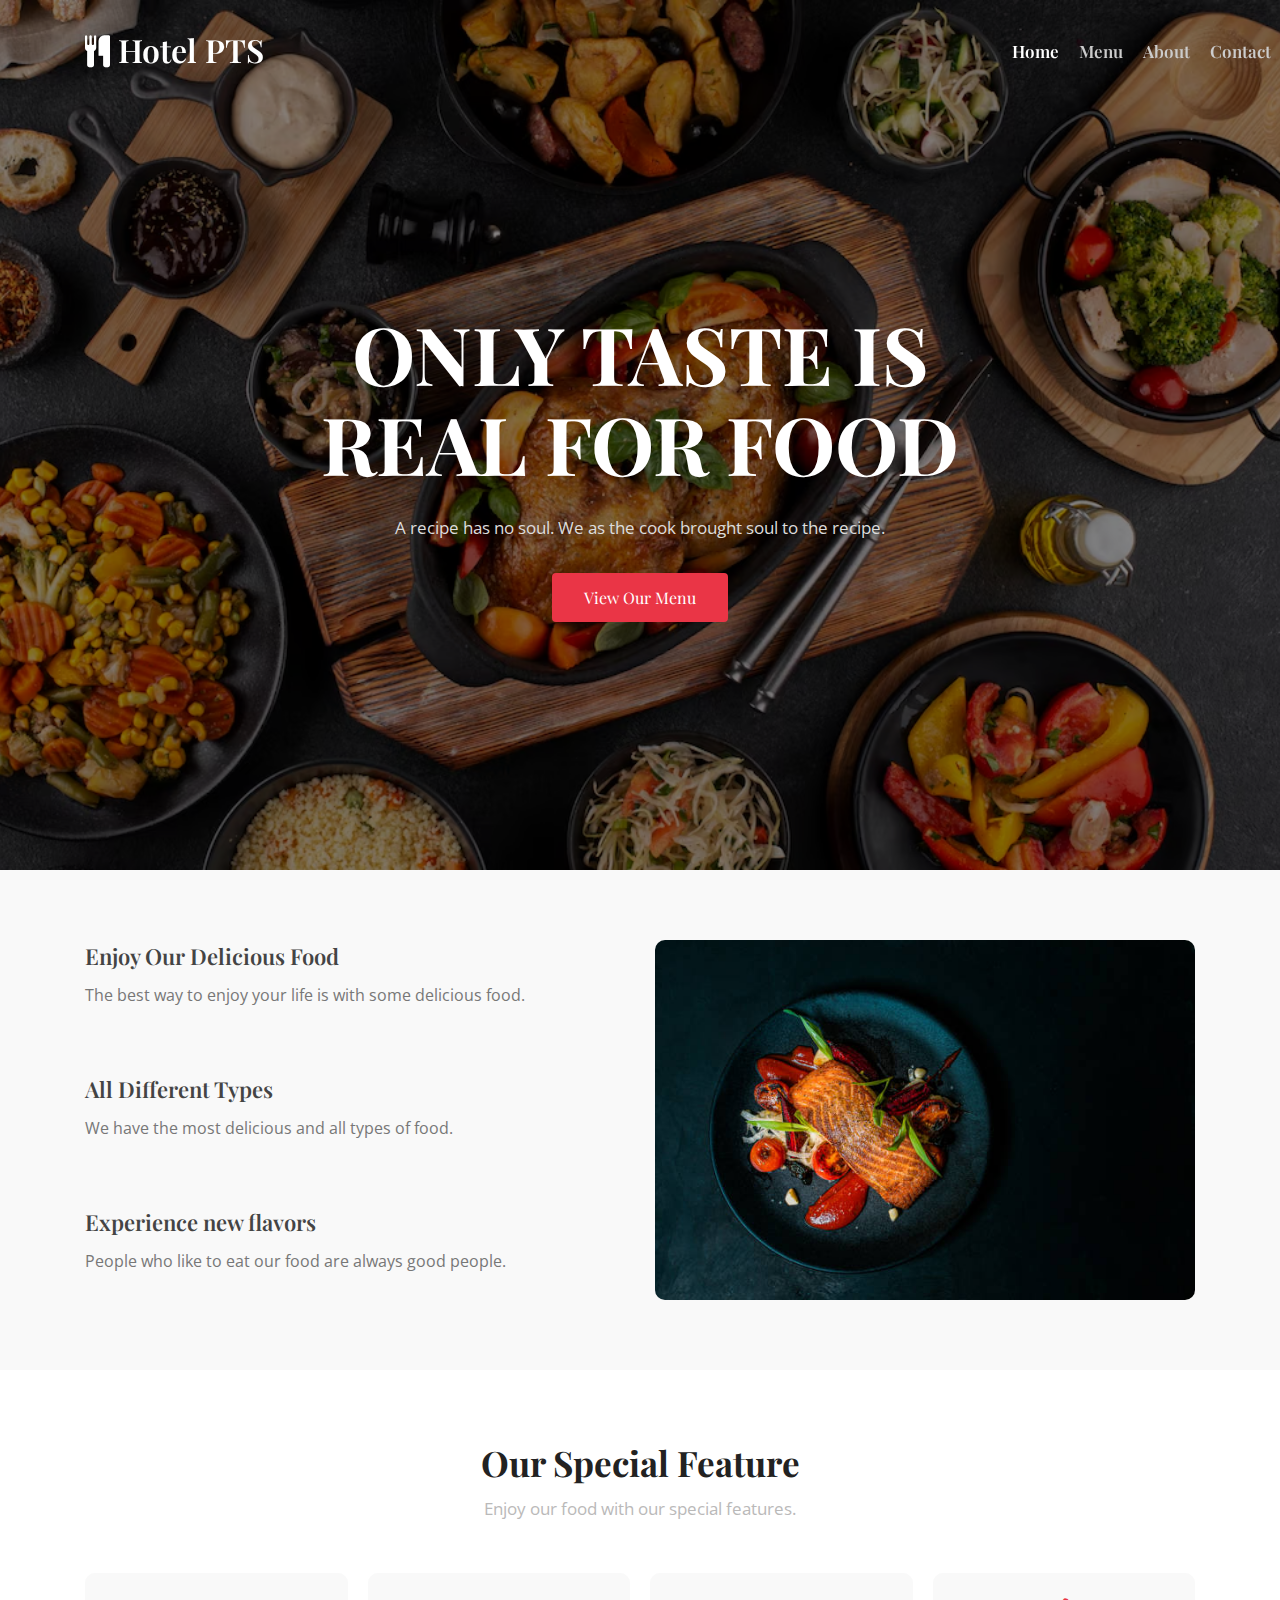
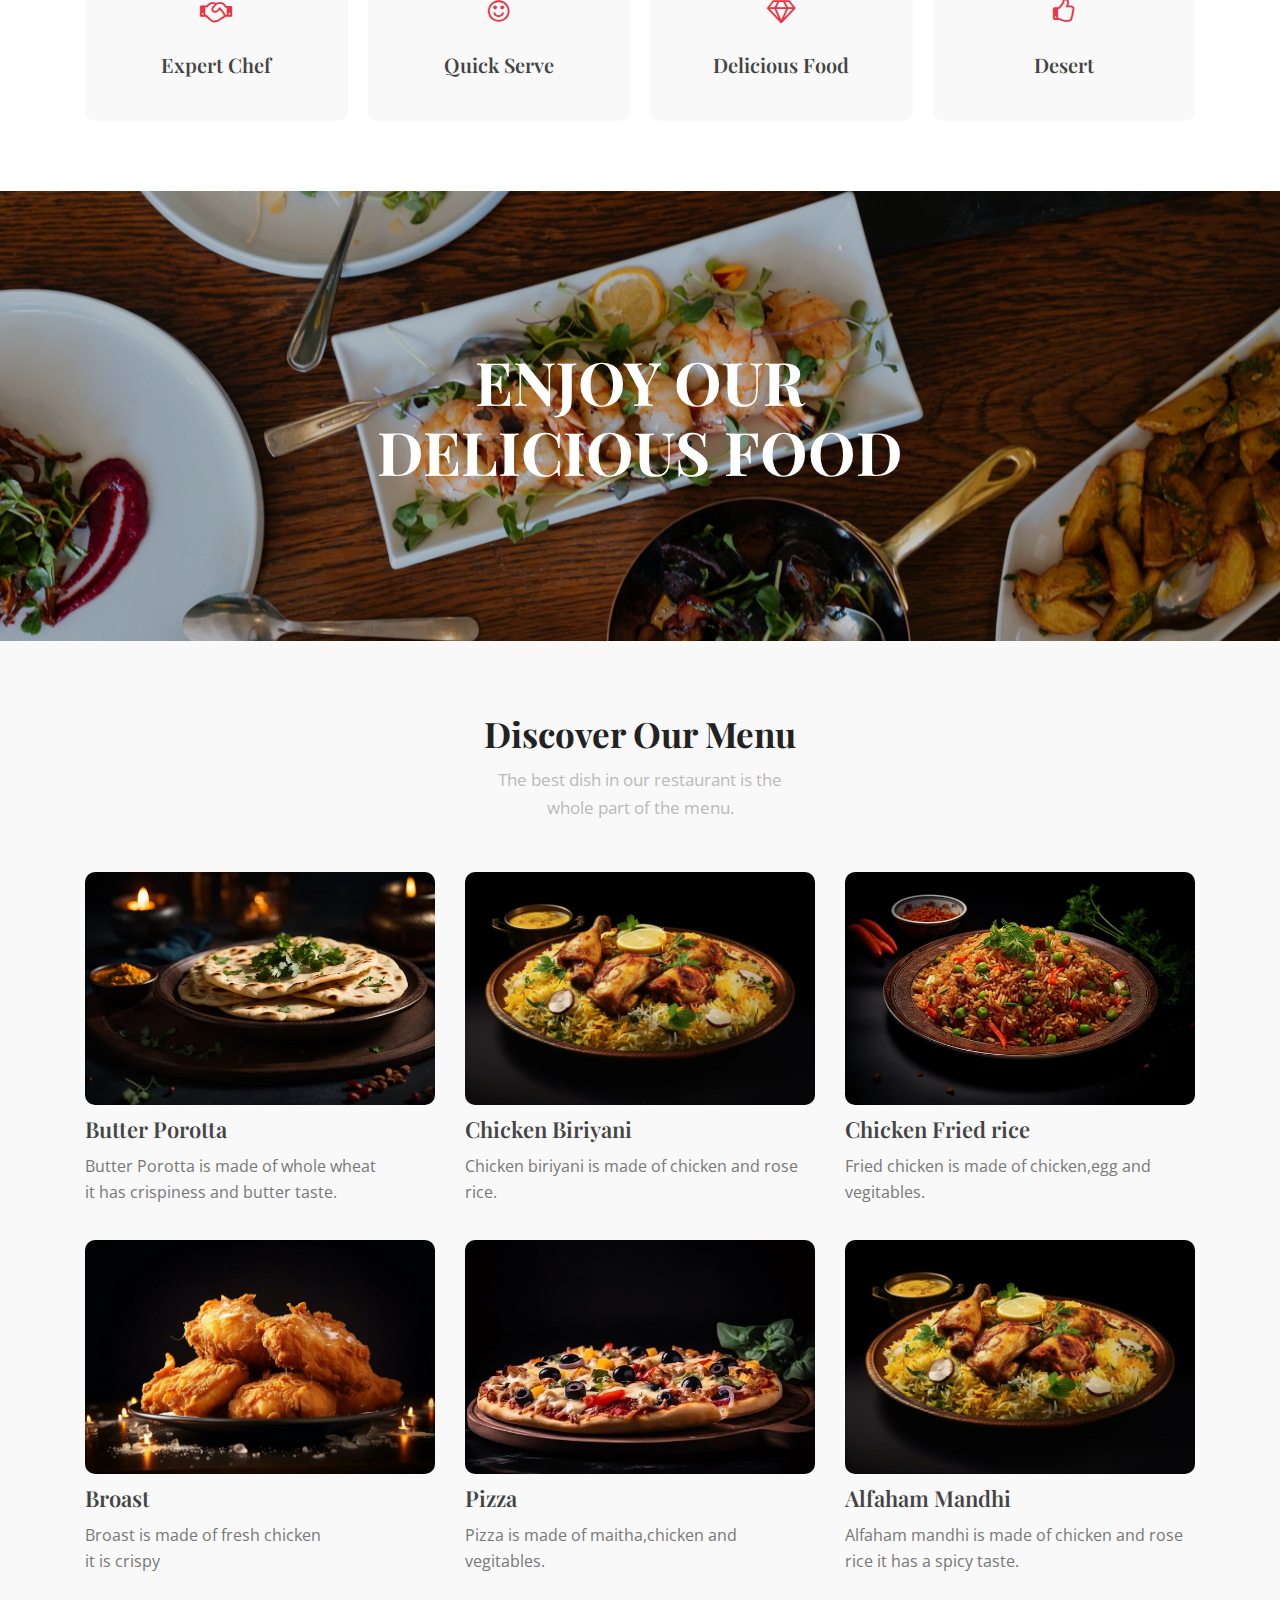
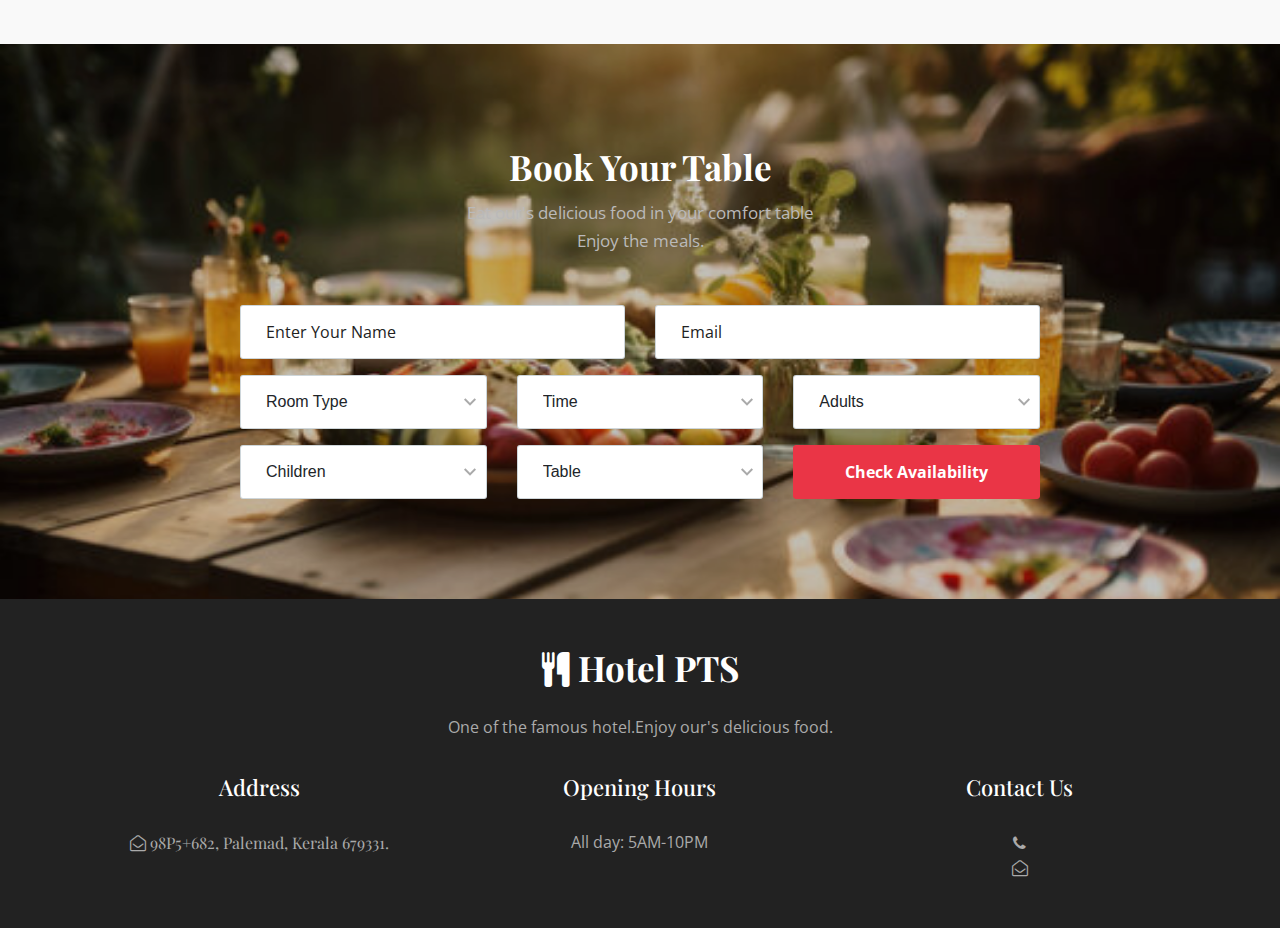
<file: index.html>
<!--
   Author: W3layouts
   Author URL: http://w3layouts.com
-->
<!doctype html>
<html lang="en">
  <head>
    <!-- Required meta tags -->
    <meta charset="utf-8">
    <meta name="viewport" content="width=device-width, initial-scale=1, shrink-to-fit=no">

    <title>Hotel PTS | home</title>
    <link rel="icon" href="https://encrypted-tbn1.gstatic.com/images?q=tbn:ANd9GcTYugqlytHrTHfNxuXPQSKPMmSyXhlRROQ8RVIaQeUpgxul531Y" type="image/icon type">

    <!-- Template CSS -->
    <link rel="stylesheet" href="assets/css/style-starter.css">
    <link href="https://fonts.googleapis.com/css?family=Playfair+Display:400,700&display=swap" rel="stylesheet">
    <link href="https://fonts.googleapis.com/css?family=Open+Sans&display=swap" rel="stylesheet">
  </head>
  <body id="home">
<section class=" w3l-header-4 header-sticky">
	<!--header-->
	<header id="site-header" class="fixed-top">
		<div class="container">
			<nav class="navbar navbar-expand-lg navbar-dark stroke">
				<a class="navbar-brand" href="index.html">
					<span class="fa fa-cutlery"></span> Hotel PTS 
				</a>
				<!-- if logo is image enable this   
			<a class="navbar-brand" href="#index.html">
				<img src="image-path" alt="Your logo" title="Your logo" style="height:35px;" />
			</a> -->
				<button class="navbar-toggler  collapsed bg-gradient" type="button" data-toggle="collapse" data-target="#navbarTogglerDemo02" aria-controls="navbarTogglerDemo02" aria-expanded="false" aria-label="Toggle navigation">
					<span class="navbar-toggler-icon fa icon-expand fa-bars"></span>
					<span class="navbar-toggler-icon fa icon-close fa-times"></span>
					
				</button>
	  
				<div style="margin-right: -130px;" class="collapse navbar-collapse" id="navbarTogglerDemo02">
					<ul class="navbar-nav ml-auto">
						<li class="nav-item active">
							<a class="nav-link" href="index.html">Home <span class="sr-only">(current)</span></a>
						</li>
						
						<li class="nav-item @@services__active">
							<a class="nav-link" href="services.html">Menu</a>
						</li>
            <li class="nav-item @@about__active">
							<a class="nav-link" href="about.html">About</a>
						</li>
						<li class="nav-item @@contact__active">
							<a class="nav-link" href="contact.html">Contact</a>
						</li>
						<li class="nav-item ml-4">
							
						</li>
					</ul>
				</div>
			</nav>
		</div>
	  </header>
	<!--/header-->
</section>

<script src="assets/js/jquery-3.3.1.min.js"></script> <!-- Common jquery plugin -->
<!--bootstrap working-->
<script src="assets/js/bootstrap.min.js"></script>
<!-- //bootstrap working-->
<!--/MENU-JS-->
<script>
	$(window).on("scroll", function () {
	  var scroll = $(window).scrollTop();
  
	  if (scroll >= 80) {
		$("#site-header").addClass("nav-fixed");
	  } else {
		$("#site-header").removeClass("nav-fixed");
	  }
	});
  
	//Main navigation Active Class Add Remove
	$(".navbar-toggler").on("click", function () {
	  $("header").toggleClass("active");
	});
	$(document).on("ready", function () {
	  if ($(window).width() > 991) {
		$("header").removeClass("active");
	  }
	  $(window).on("resize", function () {
		if ($(window).width() > 991) {
		  $("header").removeClass("active");
		}
	  });
	});
  </script>
  <!--//MENU-JS-->
<!-- disable body scroll which navbar is in active -->
<script>
$(function () {
  $('.navbar-toggler').click(function () {
    $('body').toggleClass('noscroll');
  })
});
</script>
<!-- disable body scroll which navbar is in active -->

<section class="w3l-hero-headers-9" id="home">
  <div class="slide text-center header11" data-selector="header11">
    
      <div class="container">
          <div class="banner-text ">
              <h5 class=" ">Only taste is <br>real for food</h5>
              <p class=" ">A recipe has no soul. We as the cook brought soul to the recipe.</p>
              <a href="services.html" class="btn logo-button top-margin">View Our Menu</a>
          </div>
      </div>

  </div>
</section>
<section class="w3l-teams-15">
	<div class="team-single-main ">
		<div class="container">

		<div  class="row">
				<div class="column2 image-text col-lg-6">
					<div class="nature-row ">
						<h5><a href="#page" >
							Enjoy Our Delicious Food</a></h5>
					<p class="para  text ">
						The best way to enjoy your life is with some delicious food.</p>
					</div>
					<div class="nature-row ">
						<h5><a href="#page">
							All Different Types </a></h5>
					<p class="para  text ">
					We have the most delicious and all types of food.</p>
					</div>
					<div class="nature-row ">
						<h5><a href="#page">Experience new flavors</a></h5>
					<p class="para  text ">
						People who like to eat our food are always good people.</p>
					</div>
				</div>
			<div class="column2 image-text col-lg-6">
				<img class="img-size" src="assets/images/food.jpg" alt="product" class="img-responsive">
			</div>
		</div>
		</div>
		</div>
	</div>
</section>
<section class="w3l-specification-6">
    <div class="specification-layout ">
        <div class="container">
            <div class="main-titles-head ">
                <h3 class="header-name ">
					Our Special Feature
                </h3>
                <p class="tiltle-para  ">Enjoy our food with our special features.</p>
            </div>
                    <div class="call-grids-w3 d-grid">
                      <div class="grids-1 grids-effect-2">
                        <span class="fa fa-handshake-o"></span>
                        <h4><a href="#feature" class="title-head">Expert Chef</a></h4>
                        
                    </div>

                    <div class="grids-1 grids-effect-2">
                      <span class="fa fa-smile-o"></span>
                      <h4><a href="#feature" class="title-head">Quick Serve</a></h4>
                      
                  </div>

                  <div class="grids-1 grids-effect-2">
                    <span class="fa fa-diamond"></span>
                    <h4><a href="#feature" class="title-head title-head">Delicious Food</a></h4>
                    
                </div>  

                <div class="grids-1  grids-effect-2">
                  <div class="color-white">
                      <span class="fa fa-thumbs-o-up"></span>
                  <h4><a href="#page" class=" title-head">Desert</a></h4>
                 
              </div>
                        
                       
                    </div>
                  </div>
        </div>
</section>

<section class="w3l-call-to-action_9">
    <div class="call-w3">
        <div class="container text-center">
            <div class="title-head">
            <h3>Enjoy Our<br>
                Delicious Food</h3>
            
        </div>
          
              </div>
        </div>
    </div>
</section>

<section class="w3l-covers-18">
        <div class="covers-main ">
            <div class="container">
              <div class="main-titles-head ">
                <h3 class="header-name ">
                  Discover Our Menu
                </h3>
                <p class="tiltle-para  ">The best dish in our restaurant is the <br> whole part of the menu.</p>
            </div>
                <div class="gallery-image row">
                  <div class="img-box col-lg-4 col-md-6 col-sm-6">
                    <img style="width: 100%;" src="assets/images/roti.avif" alt="product" class="img-responsive ">
                    <h5 class="my-2"><a href="about.html">Butter Porotta</a></h5>
                    <p class="para">Butter Porotta is made of whole wheat<br>it has crispiness and butter taste.</p>
                  </div>
                  <div class="img-box col-lg-4 col-md-6 col-sm-6">
                    <img src="assets/images/chicken-biri.jpg" alt="product" class="img-responsive ">
                    <h5 class="my-2"><a href="about.html">Chicken Biriyani</a></h5>
                    <p class="para">Chicken biriyani is made of chicken and rose rice.</p>
                  </div>
                  <div class="img-box col-lg-4 col-md-6 col-sm-6">
                    <img src="assets/images/fried rice.avif" alt="product" class="img-responsive ">
                    <h5 class="my-2"><a href="about.html">Chicken Fried rice</a></h5>
                    <p class="para">Fried chicken is made of chicken,egg and vegitables.</p>
                    </div>
                    <div class="img-box col-lg-4 col-md-6 col-sm-6">
                      <img src="assets/images/broast.jpg" alt="product" class="img-responsive ">
                      <h5 class="my-2"><a href="about.html">Broast</a></h5>
                      <p class="para">Broast is made of fresh chicken <br>it is crispy</p>
                    </div>
                    <div class="img-box col-lg-4 col-md-6 col-sm-6">
                      <img src="assets/images/pizza.jpg" alt="product" class="img-responsive ">
                      <h5 class="my-2"><a href="about.html">Pizza </a></h5>
                      <p class="para">Pizza is made of maitha,chicken and vegitables.</p>
                    </div>
                    <div class="img-box col-lg-4 col-md-6 col-sm-6">
                      <img src="assets/images/mandhi-alfaham.jpg" alt="product" class="img-responsive ">
                      <h5 class="my-2"><a href="about.html">Alfaham Mandhi</a></h5>
                      <p class="para">Alfaham mandhi is made of chicken and rose rice it has a spicy taste.</p>
                      </div>
                  </div>
                </div>
            </div>
        </div>
    </section>

<section class="w3l-clients" id="client">
    <div class="main-w3 text-center">
        <div class="container">
            <div class="form-right-inf"> 
                <div class="form-inner-cont">
                  <div class="main-titles-head ">
                    <h3 class="header-name white ">
                       Book your Table
                    </h3>
                    <p class="tiltle-para  "> Eat our's delicious food in your comfort table <br>Enjoy the meals.</p>
                </div>
                    <form action="search-results.html" method="post" class="signin-form">	
                        <div class="row book-form">
                            <div class="form-input col-lg-6 col-md-6">
                                <input type="text" name="" placeholder="Enter Your Name" required="">
                            </div>
                            <div class="form-input col-lg-6 col-md-6 mt-md-0 mt-3">
                               <input type="email" name="" placeholder="Email" required="">
                                 
                           </div>
                           <div class="form-input col-md-4 mt-3">
                           <select name="" id="">
                            <option >Room Type</option>
                            <option >AC</option>
                            <option >Non AC</option>
                           </select>
                              
                        </div>
                           
                           <div class="form-input col-md-4 mt-3">
                            <select class="selectpicker">
                                <option>Time</option>
                                <option>5:00 AM</option>
                                <option>6:00 AM</option>
                                <option>7:00 AM</option>
                                <option>8:00 AM</option>
                                <option>9:00 AM</option>
                                <option>10:00 AM</option>
                                <option>11:00 AM</option>
                                <option>12:00 PM</option>
                                <option>1:00 PM</option>
                                <option>2:00 PM</option>
                                <option>3:00 PM</option>
                                <option>4:00 PM</option>
                                <option>5:00 PM</option>
                                <option>6:00 PM</option>
                                <option>7:00 PM</option>
                                <option>9:00 PM</option>
                                <option>10:00 PM</option>
                              </select>
                              
                                 
                           </div>
                            <div class="form-input col-md-4  mt-3">
                               <select class="selectpicker">
                                   <option>Adults</option>
                                   <option>01</option>
                                   <option>02</option>
                                   <option>03</option>
                                   <option>04</option>
                                   <option>05</option>
                                   <option>06</option>
                                   <option>07</option>
                                   <option>09</option>
                                   <option>10</option>
                                 </select>
                                 
                            </div>
                            <div class="form-input col-md-4 mt-3">
                               <select class="selectpicker">
                                   <option>Children</option>
                                   <option>01</option>
                                   <option>02</option>
                                   <option>03</option>
                                   <option>04</option> 
                                   <option>05</option>
                                   <option>06</option>
                                   <option>07</option>
                                   <option>08</option>
                                   <option>09</option>
                                   <option>10</option>
                                 </select>
                                 
                            </div>
                            <div class="form-input col-md-4  mt-3">
                                <select class="selectpicker">
                                    <option>Table</option>
                                    <option>Table 1</option>
                                    <option>Table 2</option>
                                    <option>Table 3</option>
                                    <option>Table 4</option>
                                    <option>Table 5</option>
                                    <option>Table 6</option>
                                    <option>Table 7</option>
                                    <option>Table 8</option>
                                    <option>Table 9</option>
                                    <option>Table 10</option>
                                    <option>Table 11</option>
                                    <option>Table 12</option>
                                    <option>Table 13</option>
                                    <option>Table 14</option>
                                    <option>Table 15</option>
                                    <option>Table 16</option>
                                    <option>Table 17</option>
                                    <option>Table 18</option>
                                    <option>Table 19</option>
                                    <option>Table 20</option>
                                    <option>Table 21</option>
                                    <option>Table 22</option>
                                    <option>Table 23</option>
                                    <option>Table 24</option>
                                    <option>Table 25</option>
                                    <option>Table 26</option>
                                    <option>Table 27</option>
                                    <option>Table 28</option>
                                    <option>Table 29</option>
                                    <option>Table 30</option>
                                  </select>
                                  
                           </div> 
                           <div class="bottom-btn col-md-4  mt-3">
                           <button class="btn">Check Availability</button>
                           </div>
                        </div>
                       
                       
                        
                    </form>
                </div>
            </div>
        </div>
    </div>
</section>

<section class="w3l-footer-29-main">
	<div class="footer-29 py-5 text-center">
	  <div class="container">
		<div class="footer-list-29 footer-1 ">
				<h2><a href="index.html" class="footer-logo"><span class="fa fa-cutlery"></span> Hotel PTS </a></h2>
				<p class="para">One of the famous hotel.Enjoy our's delicious food.</p>
	
		  </div>
		<div class="row footer-top-29">

		  <div class="col-lg-4 col-md-4 col-sm-6 footer-list-29 footer-2 ">
				<h6 class="footer-title-29">Address</h6>
				<ul>
          <li><a href="98P5+682, Palemad, Kerala 679331" class="Address"><span class="fa fa-envelope-open-o"></span> 98P5+682, Palemad, Kerala 679331. </a></li>
					
				</ul>
		  </div>
		  <div class="col-lg-4 col-md-4 col-sm-6 footer-list-29 footer-2 ">
				<h6 class="footer-title-29">Opening Hours</h6>
				<ul>
						<li><p><span>All day:</span> 5AM-10PM</p></li>
					
				</ul>
		  </div>
		  <div class="col-lg-4 col-md-4 col-sm-6 footer-list-29 footer-2 ">
				<h6 class="footer-title-29">Contact Us</h6>
				<ul>
					<li><a href=""><span class="fa fa-phone"></span> </a></li>
					<li><a href="" class="mail"><span class="fa fa-envelope-open-o"></span> </a></li>
				</ul>
		  </div>
		</div>
	</div>
  </section>
  
<!-- move top -->
<button onclick="topFunction()" id="movetop" title="Go to top">
	<span class="fa fa-long-arrow-up"></span>
</button>
<script>
	// When the user scrolls down 20px from the top of the document, show the button
	window.onscroll = function () {
		scrollFunction()
	};

	function scrollFunction() {
		if (document.body.scrollTop > 20 || document.documentElement.scrollTop > 20) {
			document.getElementById("movetop").style.display = "block";
		} else {
			document.getElementById("movetop").style.display = "none";
		}
	}

	// When the user clicks on the button, scroll to the top of the document
	function topFunction() {
		document.body.scrollTop = 0;
		document.documentElement.scrollTop = 0;
	}
</script>
<!-- /move top -->
</body>

</html>
</file>
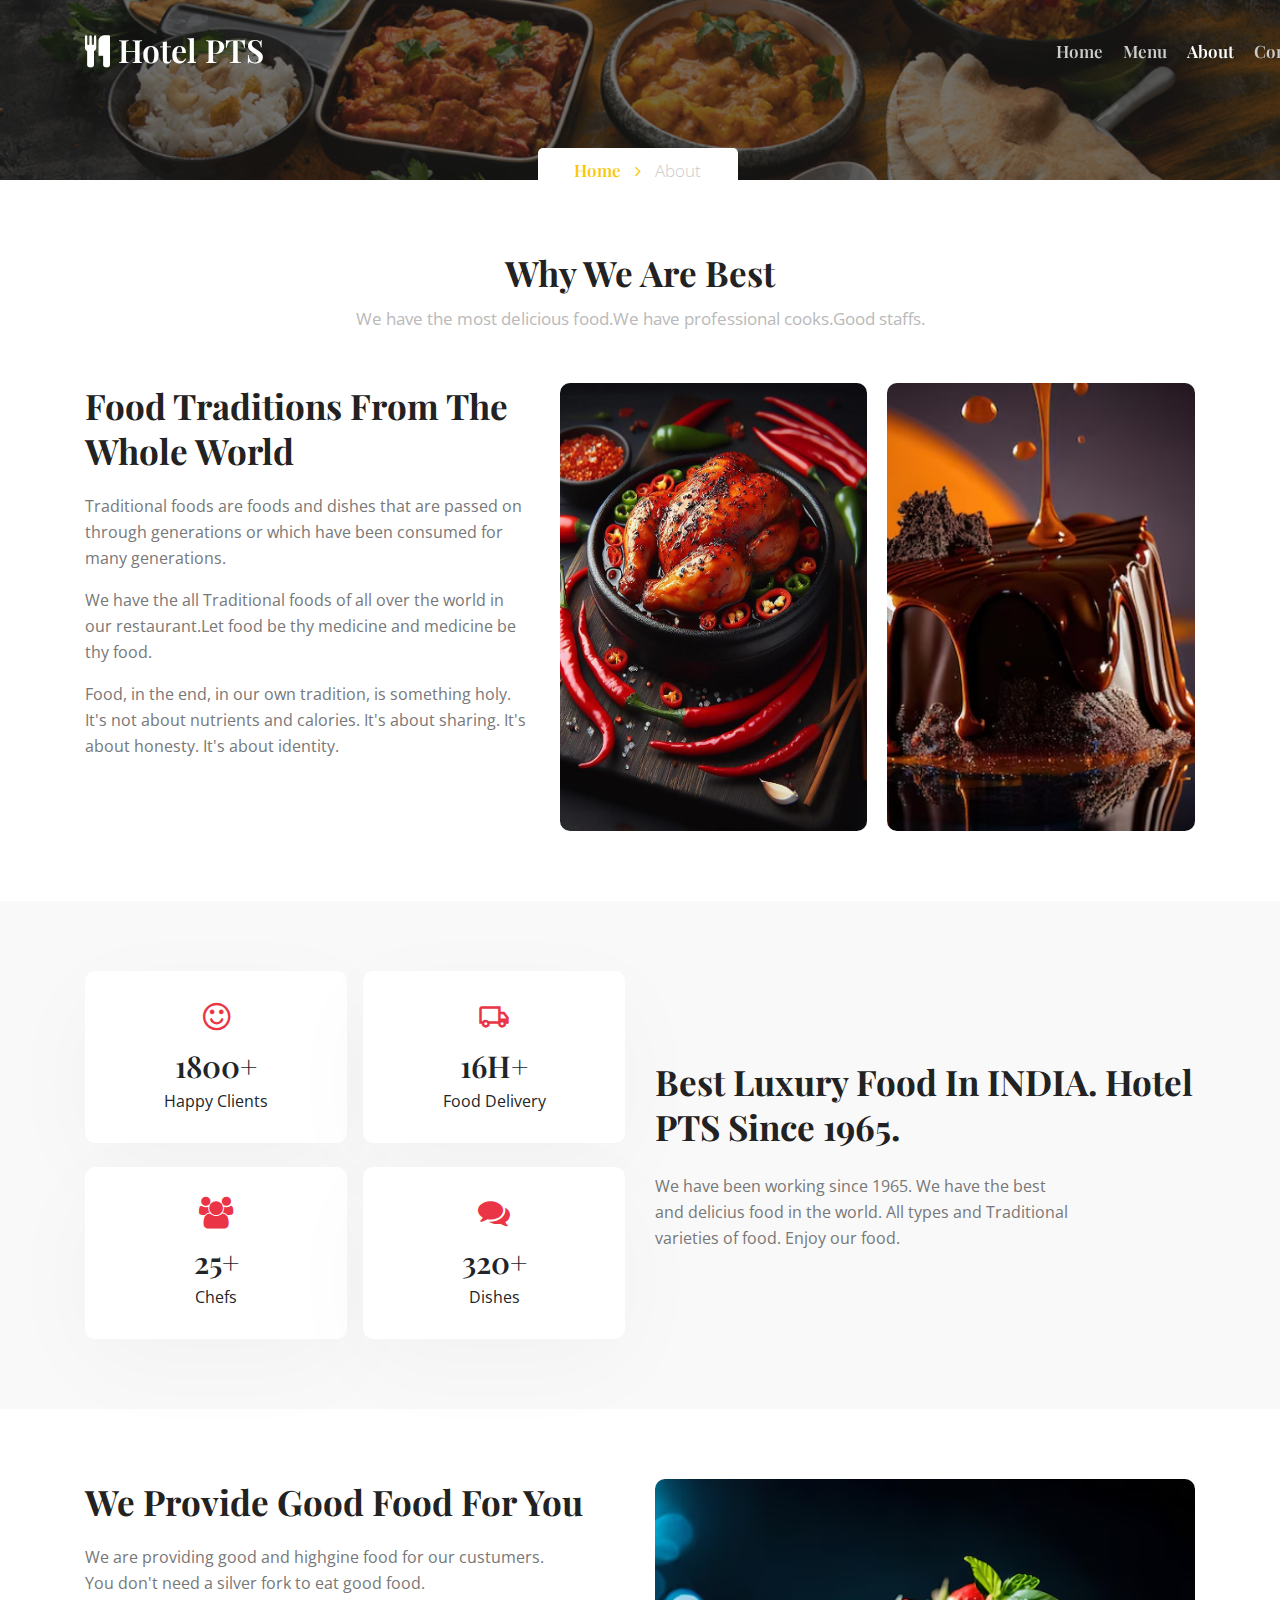
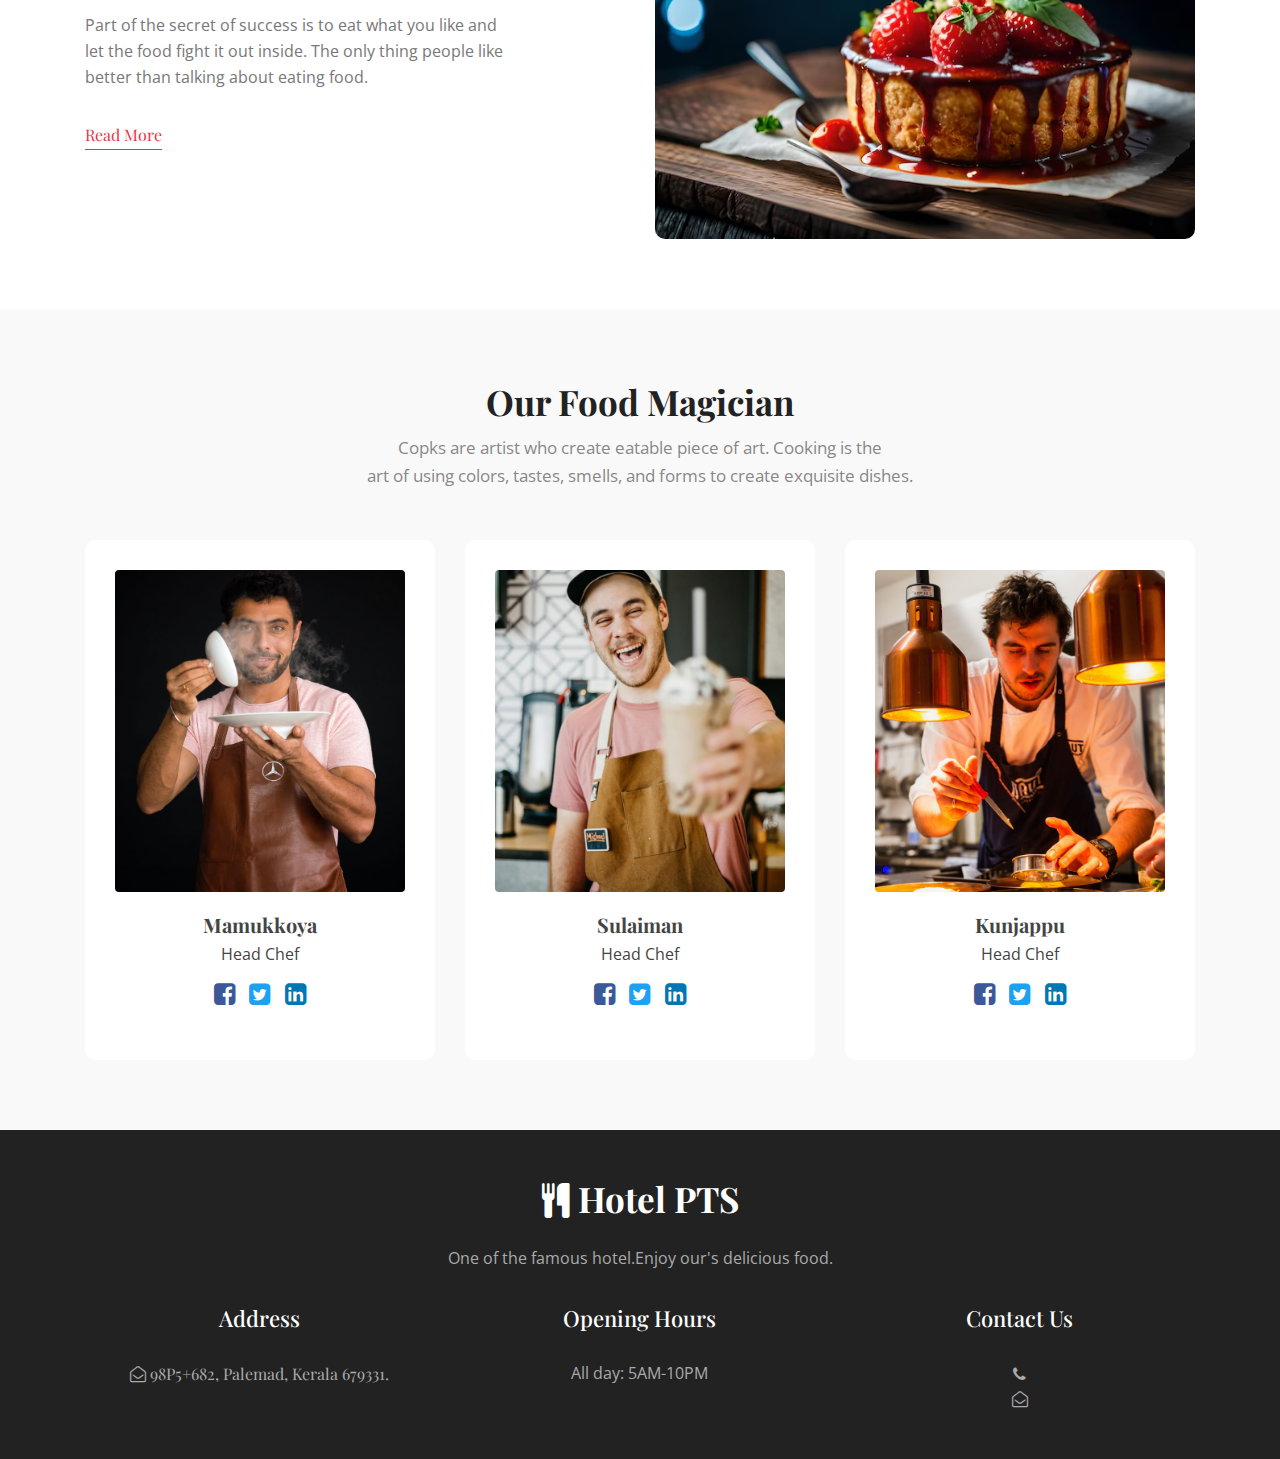
<file: about.html>
<!--
   Author: W3layouts
   Author URL: http://w3layouts.com
-->
<!doctype html>
<html lang="en">
  <head>
    <!-- Required meta tags -->
    <meta charset="utf-8">
    <meta name="viewport" content="width=device-width, initial-scale=1, shrink-to-fit=no">

    <title>Hotel PTS | about </title>
	<link rel="icon" href="https://encrypted-tbn1.gstatic.com/images?q=tbn:ANd9GcTYugqlytHrTHfNxuXPQSKPMmSyXhlRROQ8RVIaQeUpgxul531Y" type="image/icon type">
    <!-- Template CSS -->
    <link rel="stylesheet" href="assets/css/style-starter.css">
	<link rel="stylesheet" href="https://fonts.googleapis.com/css2?family=Material+Symbols+Outlined:opsz,wght,FILL,GRAD@24,400,1,0" />
    <link href="https://fonts.googleapis.com/css?family=Playfair+Display:400,700&display=swap" rel="stylesheet">
    <link href="https://fonts.googleapis.com/css?family=Open+Sans&display=swap" rel="stylesheet">
  </head>
  <body id="home">
<section class=" w3l-header-4 header-sticky">
	<!--header-->
	<header id="site-header" class="fixed-top">
		<div class="container">
			<nav class="navbar navbar-expand-lg navbar-dark stroke">
				<a class="navbar-brand" href="index.html">
					<span class="fa fa-cutlery"></span> Hotel PTS
				</a>
				<!-- if logo is image enable this   
			<a class="navbar-brand" href="#index.html">
				<img src="image-path" alt="Your logo" title="Your logo" style="height:35px;" />
			</a> -->
				<button class="navbar-toggler  collapsed bg-gradient" type="button" data-toggle="collapse" data-target="#navbarTogglerDemo02" aria-controls="navbarTogglerDemo02" aria-expanded="false" aria-label="Toggle navigation">
					<span class="navbar-toggler-icon fa icon-expand fa-bars"></span>
					<span class="navbar-toggler-icon fa icon-close fa-times"></span>
					
				</button>
	  
				<div style="margin-right: -130px;" class="collapse navbar-collapse" id="navbarTogglerDemo02">
					<ul class="navbar-nav ml-auto">
						<li class="nav-item @@home__active">
							<a class="nav-link" href="index.html">Home <span class="sr-only">(current)</span></a>
						</li>
						
						<li class="nav-item @@services__active">
							<a class="nav-link" href="services.html">Menu</a>
						</li>
						<li class="nav-item active">
							<a class="nav-link" href="about.html">About</a>
						</li>
						<li class="nav-item @@contact__active">
							<a class="nav-link" href="contact.html">Contact</a>
						</li>
						
					</ul>
				</div>
			</nav>
		</div>
	  </header>
	<!--/header-->
</section>

<script src="assets/js/jquery-3.3.1.min.js"></script> <!-- Common jquery plugin -->
<!--bootstrap working-->
<script src="assets/js/bootstrap.min.js"></script>
<!-- //bootstrap working-->
<!--/MENU-JS-->
<script>
	$(window).on("scroll", function () {
	  var scroll = $(window).scrollTop();
  
	  if (scroll >= 80) {
		$("#site-header").addClass("nav-fixed");
	  } else {
		$("#site-header").removeClass("nav-fixed");
	  }
	});
  
	//Main navigation Active Class Add Remove
	$(".navbar-toggler").on("click", function () {
	  $("header").toggleClass("active");
	});
	$(document).on("ready", function () {
	  if ($(window).width() > 991) {
		$("header").removeClass("active");
	  }
	  $(window).on("resize", function () {
		if ($(window).width() > 991) {
		  $("header").removeClass("active");
		}
	  });
	});
  </script>
  <!--//MENU-JS-->
<!-- disable body scroll which navbar is in active -->
<script>
$(function () {
  $('.navbar-toggler').click(function () {
    $('body').toggleClass('noscroll');
  })
});
</script>
<!-- disable body scroll which navbar is in active -->


<!-- breadcrumbs -->
    <section class="w3l-inner-banner-main">
        <div class="about-inner about ">
            <div class="container">   
            <div class="breadcrumbs-sub">
                <ul class="breadcrumbs-custom-path">
                    <li class="right-side "><a href="index.html" class="">Home <span class="fa fa-angle-right" aria-hidden="true"></span></a> <p></li>
                    <li class="active ">About</li>
                </ul>
            </div>
</div>

   </div>
    </section>
<!-- breadcrumbs //-->

<section class="w3l-content-with-photo-4"  id="about">
    <div class="content-with-photo4-block ">
        <div class="container">
            <div class="main-titles-head ">
                <h3 class="header-name ">
					Why we are best
                </h3>
                <p class="tiltle-para  ">We have the most delicious food.We have professional cooks.Good staffs.</p>
            </div>
            <div class="row">

                <div class="my-bio col-lg-5">
                    <h3>food traditions from the whole world</h3>
                <p class="para mb-3">Traditional foods are foods and dishes that are passed on through generations or which have been consumed for many generations.</p>
                <p class="para mb-3">We have the all Traditional foods of all over the world in our restaurant.Let food be thy medicine and medicine be thy food. </p>
                <p class="para mb-3">Food, in the end, in our own tradition, is something holy. It's not about nutrients and calories. It's about sharing. It's about honesty. It's about identity.</p>
        
            </div>
            <div class="col-lg-7">
                <div class="foot-best">
                <img style="height: 100%;" src="assets/images/about-img.png" alt="product" class="img-responsive about-me">
                <img  src="assets/images/cake.png" alt="product" class="img-responsive about-me">
            </div>
            </div>
            </div>
    </div>
</div>
</section>
<section class="w3l-stats">
  <div class="main-w3 ">
      <div class="container">
          <div class="row align-items-center">

              <div class="col-lg-6 main-cont-wthree-fea text-center">
                  <div class="row">
                      <div class="col-6 pr-2">
                          <div class="grids-speci1">
                              <span class="fa fa-smile-o"></span>
                              <h3 class="title-spe">1800+</h3>
                              <p>Happy Clients</p>
                          </div>
                      </div>
                      <div class="col-6 pl-2">
                          <div class="grids-speci1">
							<span style="color: #EA3546;font-size: 2em;margin-bottom: 15px;" class="material-symbols-outlined">local_shipping</span>

                              <h3 class="title-spe">16H+</h3>
                              <p>Food Delivery</p>
                          </div>
                      </div>
                      <div class="col-6 pr-2 mt-4">
                          <div class="grids-speci1">
                              <span class="fa fa-users"></span>
                              <h3 class="title-spe">25+</h3>
                              <p>Chefs</p>
                          </div>
                      </div>
                      <div class="col-6 pl-2 mt-4">
                          <div class="grids-speci1">
                              <span class="fa fa-comments"></span>
                              <h3 class="title-spe">320+</h3>
                              <p>Dishes</p>
                          </div>
                      </div>
                  </div>
              </div>
              <div class="col-lg-6 title">
                <h3 class="title-big">Best luxury Food in INDIA. hotel PTS since 1965.</h3>
                <p class="mt-4 para">We have been working since 1965. We have the best <br> 
					and delicius food in the world. All types and Traditional <br> varieties of food. Enjoy our food.</p>
            </div>
          </div>

      </div>
  </div>
</section>
<section class="w3l-recent-work">
	<div class="jst-two-col">
		<div class="container">
<div class="row">

	<div class="my-bio col-lg-6">
		<h3>We provide good
			food for you
		</h3>
	<p class="para mb-3">We are providing good and highgine food for our custumers. <br>
		You don't need a silver fork to eat good food. </p>
	<p class="para mb-3">Part of the secret of success is to eat what you like and <br> let the food fight it out inside.
		The only thing people like <br> better than talking about eating food.</p>
	<a href="about.html" class="action-button btn mt-3">Read more</a>
</div>
<div class="col-lg-6 ">
	<img src="assets/images/cake-about.avif" alt="product" class="img-responsive about-me">
</div>
</div>
		</div>
	</div>
</section>
<section class="w3l-team-main-6" id="team">
	<!-- /team-grids -->
	<div class="team-content-page  ">

		<div class="container">
			<div class="main-titles-head ">
                <h3 class="header-name ">
					Our Food Magician
                </h3>
                <p style="color: #6e6c6cd3;" class="tiltle-para  ">Copks are artist who create eatable piece of art. Cooking is the <br>
					 art of using colors, tastes, smells, and forms to create exquisite dishes.</p>
            </div>
			<div class="row main-contteam-29">
				<div class="team-main-29 col-md-4 text-center">
					<div class="column-29">
						<a href="team-single.html">
							<img class="img-responsive" src="assets/images/t1.jpg" alt=" ">
						</a>
						<div class="right-team-9">
							<h6><a href="team-single.html" class="title-team-29">Mamukkoya</a></h6>
							<p class="sm-text-29">Head Chef</p>
						</div>
						<ul class="social">
							<li><a href="#"><span class="fa fa-facebook-square"></span></a></li>
							<li><a href="#"><span class="fa fa-twitter-square"></span></a></li>
							<li><a href="#"><span class="fa fa-linkedin-square"></span></a></li>
						</ul>
					</div>
				   
				</div>
				<div class="team-main-29 col-md-4 mt-md-0 mt-4 text-center">
					<div class="column-29">
						<a href="team-single.html">
							<img class="img-responsive" src="assets/images/t2.jpg" alt=" ">
						</a>
						<div class="right-team-9">
							<h6><a href="team-single.html" class="title-team-29">Sulaiman</a></h6>
							<p class="sm-text-29">Head Chef</p>
						</div>
						<ul class="social">
							<li><a href="#"><span class="fa fa-facebook-square"></span></a></li>
							<li><a href="#"><span class="fa fa-twitter-square"></span></a></li>
							<li><a href="#"><span class="fa fa-linkedin-square"></span></a></li>
						</ul>
					</div>
				   
				</div>
				<div class="team-main-29 col-md-4 mt-md-0 mt-4 text-center">
					<div class="column-29">
						<a href="team-single.html">
							<img class="img-responsive" src="assets/images/t3.jpg" alt=" ">
						</a>
						<div class="right-team-9">
							<h6><a href="team-single.html" class="title-team-29">Kunjappu</a></h6>
							<p class="sm-text-29">Head Chef</p>
						</div>
						<ul class="social">
							<li><a href="#"><span class="fa fa-facebook-square"></span></a></li>
							<li><a href="#"><span class="fa fa-twitter-square"></span></a></li>
							<li><a href="#"><span class="fa fa-linkedin-square"></span></a></li>
						</ul>
					</div>
					
				</div>
			 </div>
		  </div>
	</div>
	<!-- /team-grids -->
</section>
<section class="w3l-footer-29-main">
	<div class="footer-29 py-5 text-center">
	  <div class="container">
		<div class="footer-list-29 footer-1 ">
				<h2><a href="index.html" class="footer-logo"><span class="fa fa-cutlery"></span> Hotel PTS </a></h2>
				<p class="para">One of the famous hotel.Enjoy our's delicious food.</p>
	
		  </div>
		<div class="row footer-top-29">

		  <div class="col-lg-4 col-md-4 col-sm-6 footer-list-29 footer-2 ">
				<h6 class="footer-title-29">Address</h6>
				<ul>
          <li><a href="98P5+682, Palemad, Kerala 679331" class="Address"><span class="fa fa-envelope-open-o"></span> 98P5+682, Palemad, Kerala 679331. </a></li>
					
				</ul>
		  </div>
		  <div class="col-lg-4 col-md-4 col-sm-6 footer-list-29 footer-2 ">
				<h6 class="footer-title-29">Opening Hours</h6>
				<ul>
						<li><p><span>All day:</span> 5AM-10PM</p></li>
					
				</ul>
		  </div>
		  <div class="col-lg-4 col-md-4 col-sm-6 footer-list-29 footer-2 ">
				<h6 class="footer-title-29">Contact Us</h6>
				<ul>
					<li><a href=""><span class="fa fa-phone"></span> </a></li>
					<li><a href="" class="mail"><span class="fa fa-envelope-open-o"></span> </a></li>
				</ul>
		  </div>
		</div>
	</div>
  </section>
  
<!-- move top -->
<button onclick="topFunction()" id="movetop" title="Go to top">
	<span class="fa fa-long-arrow-up"></span>
</button>
<script>
	// When the user scrolls down 20px from the top of the document, show the button
	window.onscroll = function () {
		scrollFunction()
	};

	function scrollFunction() {
		if (document.body.scrollTop > 20 || document.documentElement.scrollTop > 20) {
			document.getElementById("movetop").style.display = "block";
		} else {
			document.getElementById("movetop").style.display = "none";
		}
	}

	// When the user clicks on the button, scroll to the top of the document
	function topFunction() {
		document.body.scrollTop = 0;
		document.documentElement.scrollTop = 0;
	}
</script>
<!-- /move top -->
</body>

</html>
</file>
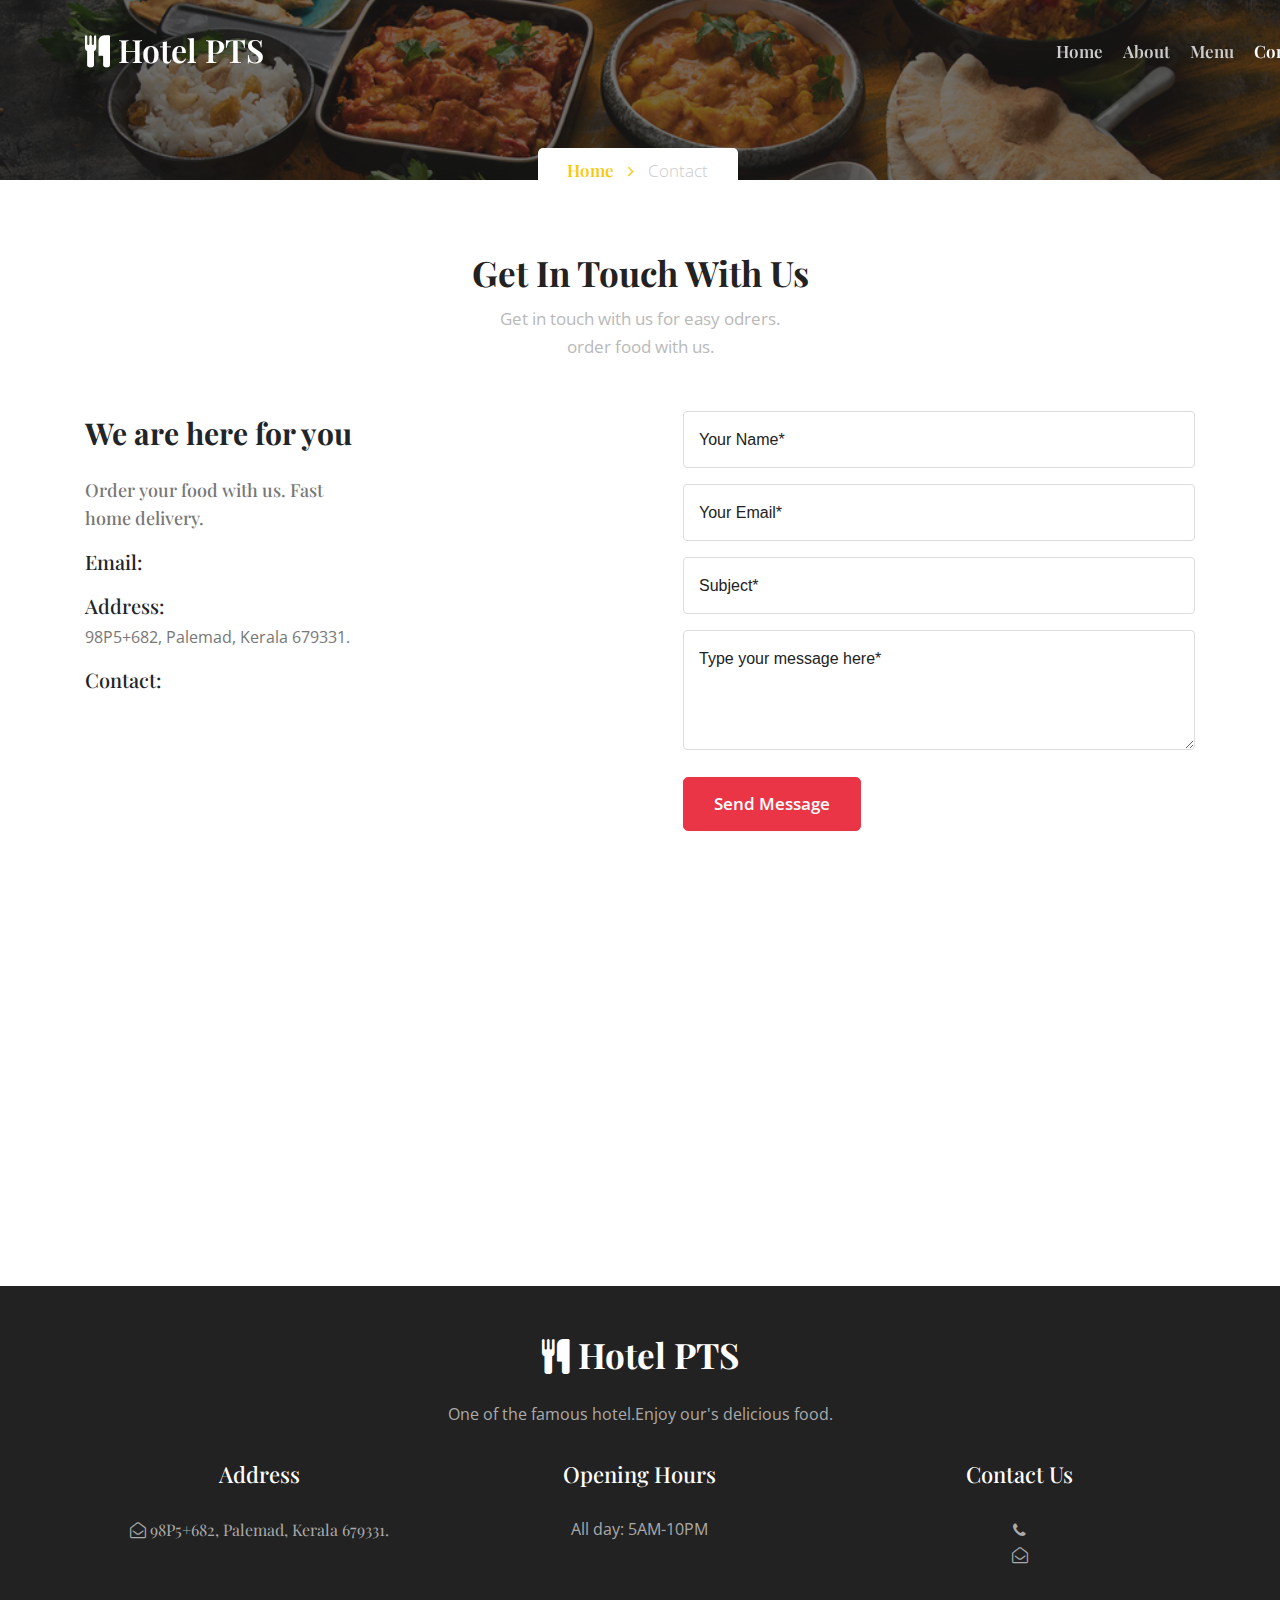
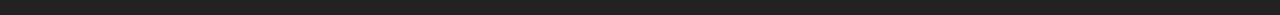
<file: contact.html>
<!--
   Author: W3layouts
   Author URL: http://w3layouts.com
-->
<!doctype html>
<html lang="en">
  <head>
    <!-- Required meta tags -->
    <meta charset="utf-8">
    <meta name="viewport" content="width=device-width, initial-scale=1, shrink-to-fit=no">

    <title>Hotel PTS | contact</title>
	<link rel="icon" href="https://encrypted-tbn1.gstatic.com/images?q=tbn:ANd9GcTYugqlytHrTHfNxuXPQSKPMmSyXhlRROQ8RVIaQeUpgxul531Y" type="image/icon type">
    <!-- Template CSS -->
    <link rel="stylesheet" href="assets/css/style-starter.css">
    <link href="https://fonts.googleapis.com/css?family=Playfair+Display:400,700&display=swap" rel="stylesheet">
    <link href="https://fonts.googleapis.com/css?family=Open+Sans&display=swap" rel="stylesheet">
  </head>
  <body id="home">
<section class=" w3l-header-4 header-sticky">
	<!--header-->
	<header id="site-header" class="fixed-top">
		<div class="container">
			<nav class="navbar navbar-expand-lg navbar-dark stroke">
				<a class="navbar-brand" href="index.html">
					<span class="fa fa-cutlery"></span> Hotel PTS
				</a>
				<!-- if logo is image enable this   
			<a class="navbar-brand" href="#index.html">
				<img src="image-path" alt="Your logo" title="Your logo" style="height:35px;" />
			</a> -->
				<button class="navbar-toggler  collapsed bg-gradient" type="button" data-toggle="collapse" data-target="#navbarTogglerDemo02" aria-controls="navbarTogglerDemo02" aria-expanded="false" aria-label="Toggle navigation">
					<span class="navbar-toggler-icon fa icon-expand fa-bars"></span>
					<span class="navbar-toggler-icon fa icon-close fa-times"></span>
					
				</button>
	  
				<div style="margin-right: -130px;" class="collapse navbar-collapse" id="navbarTogglerDemo02">
					<ul class="navbar-nav ml-auto">
						<li class="nav-item @@home__active">
							<a class="nav-link" href="index.html">Home <span class="sr-only">(current)</span></a>
						</li>
						<li class="nav-item @@about__active">
							<a class="nav-link" href="about.html">About</a>
						</li>
						<li class="nav-item @@services__active">
							<a class="nav-link" href="services.html">Menu</a>
						</li>
						<li class="nav-item active">
							<a class="nav-link" href="contact.html">Contact</a>
						</li>
						
					</ul>
				</div>
			</nav>
		</div>
	  </header>
	<!--/header-->
</section>

<script src="assets/js/jquery-3.3.1.min.js"></script> <!-- Common jquery plugin -->
<!--bootstrap working-->
<script src="assets/js/bootstrap.min.js"></script>
<!-- //bootstrap working-->
<!--/MENU-JS-->
<script>
	$(window).on("scroll", function () {
	  var scroll = $(window).scrollTop();
  
	  if (scroll >= 80) {
		$("#site-header").addClass("nav-fixed");
	  } else {
		$("#site-header").removeClass("nav-fixed");
	  }
	});
  
	//Main navigation Active Class Add Remove
	$(".navbar-toggler").on("click", function () {
	  $("header").toggleClass("active");
	});
	$(document).on("ready", function () {
	  if ($(window).width() > 991) {
		$("header").removeClass("active");
	  }
	  $(window).on("resize", function () {
		if ($(window).width() > 991) {
		  $("header").removeClass("active");
		}
	  });
	});
  </script>
  <!--//MENU-JS-->
<!-- disable body scroll which navbar is in active -->
<script>
$(function () {
  $('.navbar-toggler').click(function () {
    $('body').toggleClass('noscroll');
  })
});
</script>
<!-- disable body scroll which navbar is in active -->


<!-- breadcrumbs -->
<section class="w3l-inner-banner-main">
    <div class="about-inner contact">
        <div class="breadcrumbs-sub">
            <ul class="breadcrumbs-custom-path">
                <li class="right-side "><a href="index.html" class="">Home <span class="fa fa-angle-right" aria-hidden="true"></span></a> <p></li>
                <li class="active ">
                    Contact</li>
            </ul>
            </div>
</div>
</div>
</section>
<!-- breadcrumbs //-->

<section class="w3l-contact-info-main" id="contact">
    <div class="contact-sec	">
        <div class="container">
            <div class="main-titles-head">
                <h3 class="header-name ">
                    Get In Touch With Us
                </h3>
                <p class="tiltle-para ">Get in touch with us for easy odrers. <br>
					order food with us.</p>
            </div>
            <div class="contact-grids d-grid">
                <div class="contact-left">
                    <h4>We are here for you</h4>
                    <h6>Order your food with us. Fast <br>
						home delivery.
                    </h6>
                    <div class="hours">
                        <h6 class="info mt-3 mb-1">Email:</h6>
                        <p> <a href="">
                            </a></p>
                        <h6 class="info mt-3 mb-1">Address:</h6>
                        <p class="para"> 98P5+682, Palemad, Kerala 679331.</p>
                        <h6 class="info mt-3 mb-1">Contact:</h6>
                        <p class="margin-top"><a href=""></a></p>
                    </div>
                </div>
                <div class="contact-right">
                    <form action="https://sendmail.w3layouts.com/submitForm" method="post" class="signin-form">
                        <div class="input-grids">
                            <input type="text" name="w3lName" id="w3lName" placeholder="Your Name*" class="contact-input">
                            <input type="email" name="w3lSender" id="w3lSender" placeholder="Your Email*" class="contact-input" required="">
                            <input type="text" name="w3lSubect" id="w3lSubect" placeholder="Subject*" class="contact-input">
                        </div>
                        <div class="form-input">
                            <textarea name="w3lMessage" id="w3lMessage" placeholder="Type your message here*" required=""></textarea>
                        </div>
                        <button class="btn btn-style btn-primary submit">Send Message</button>
                    </form>
                </div>

    </div>
</div>
<div class="container-fluid">
<div class="map-iframe mt-5">
    <iframe src="https://www.google.com/maps/embed?pb=!1m18!1m12!1m3!1d3911.3032626467498!2d76.30567757505084!3d11.385505888802703!2m3!1f0!2f0!3f0!3m2!1i1024!2i768!4f13.1!3m3!1m2!1s0x3ba61879bb7a7423%3A0x3673403211da31c4!2sHotel%20PTS!5e0!3m2!1sen!2sin!4v1724572162986!5m2!1sen!2sin" width="100%" height="400" style="border:0;" allowfullscreen="" loading="lazy" referrerpolicy="no-referrer-when-downgrade"></iframe>
</div>
</div>
</div>
</section>


<section class="w3l-footer-29-main">
	<div class="footer-29 py-5 text-center">
	  <div class="container">
		<div class="footer-list-29 footer-1 ">
				<h2><a href="index.html" class="footer-logo"><span class="fa fa-cutlery"></span> Hotel PTS </a></h2>
				<p class="para">One of the famous hotel.Enjoy our's delicious food.</p>
	
		  </div>
		<div class="row footer-top-29">

		  <div class="col-lg-4 col-md-4 col-sm-6 footer-list-29 footer-2 ">
				<h6 class="footer-title-29">Address</h6>
				<ul>
          <li><a href="98P5+682, Palemad, Kerala 679331" class="Address"><span class="fa fa-envelope-open-o"></span> 98P5+682, Palemad, Kerala 679331. </a></li>
					
				</ul>
		  </div>
		  <div class="col-lg-4 col-md-4 col-sm-6 footer-list-29 footer-2 ">
				<h6 class="footer-title-29">Opening Hours</h6>
				<ul>
						<li><p><span>All day:</span> 5AM-10PM</p></li>
					
				</ul>
		  </div>
		  <div class="col-lg-4 col-md-4 col-sm-6 footer-list-29 footer-2 ">
				<h6 class="footer-title-29">Contact Us</h6>
				<ul>
					<li><a href=""><span class="fa fa-phone"></span> </a></li>
					<li><a href="" class="mail"><span class="fa fa-envelope-open-o"></span> </a></li>
				</ul>
		  </div>
		</div>
	</div>
  </section>
  
<!-- move top -->
<button onclick="topFunction()" id="movetop" title="Go to top">
	<span class="fa fa-long-arrow-up"></span>
</button>
<script>
	// When the user scrolls down 20px from the top of the document, show the button
	window.onscroll = function () {
		scrollFunction()
	};

	function scrollFunction() {
		if (document.body.scrollTop > 20 || document.documentElement.scrollTop > 20) {
			document.getElementById("movetop").style.display = "block";
		} else {
			document.getElementById("movetop").style.display = "none";
		}
	}

	// When the user clicks on the button, scroll to the top of the document
	function topFunction() {
		document.body.scrollTop = 0;
		document.documentElement.scrollTop = 0;
	}
</script>
<!-- /move top -->
</body>

</html>
</file>
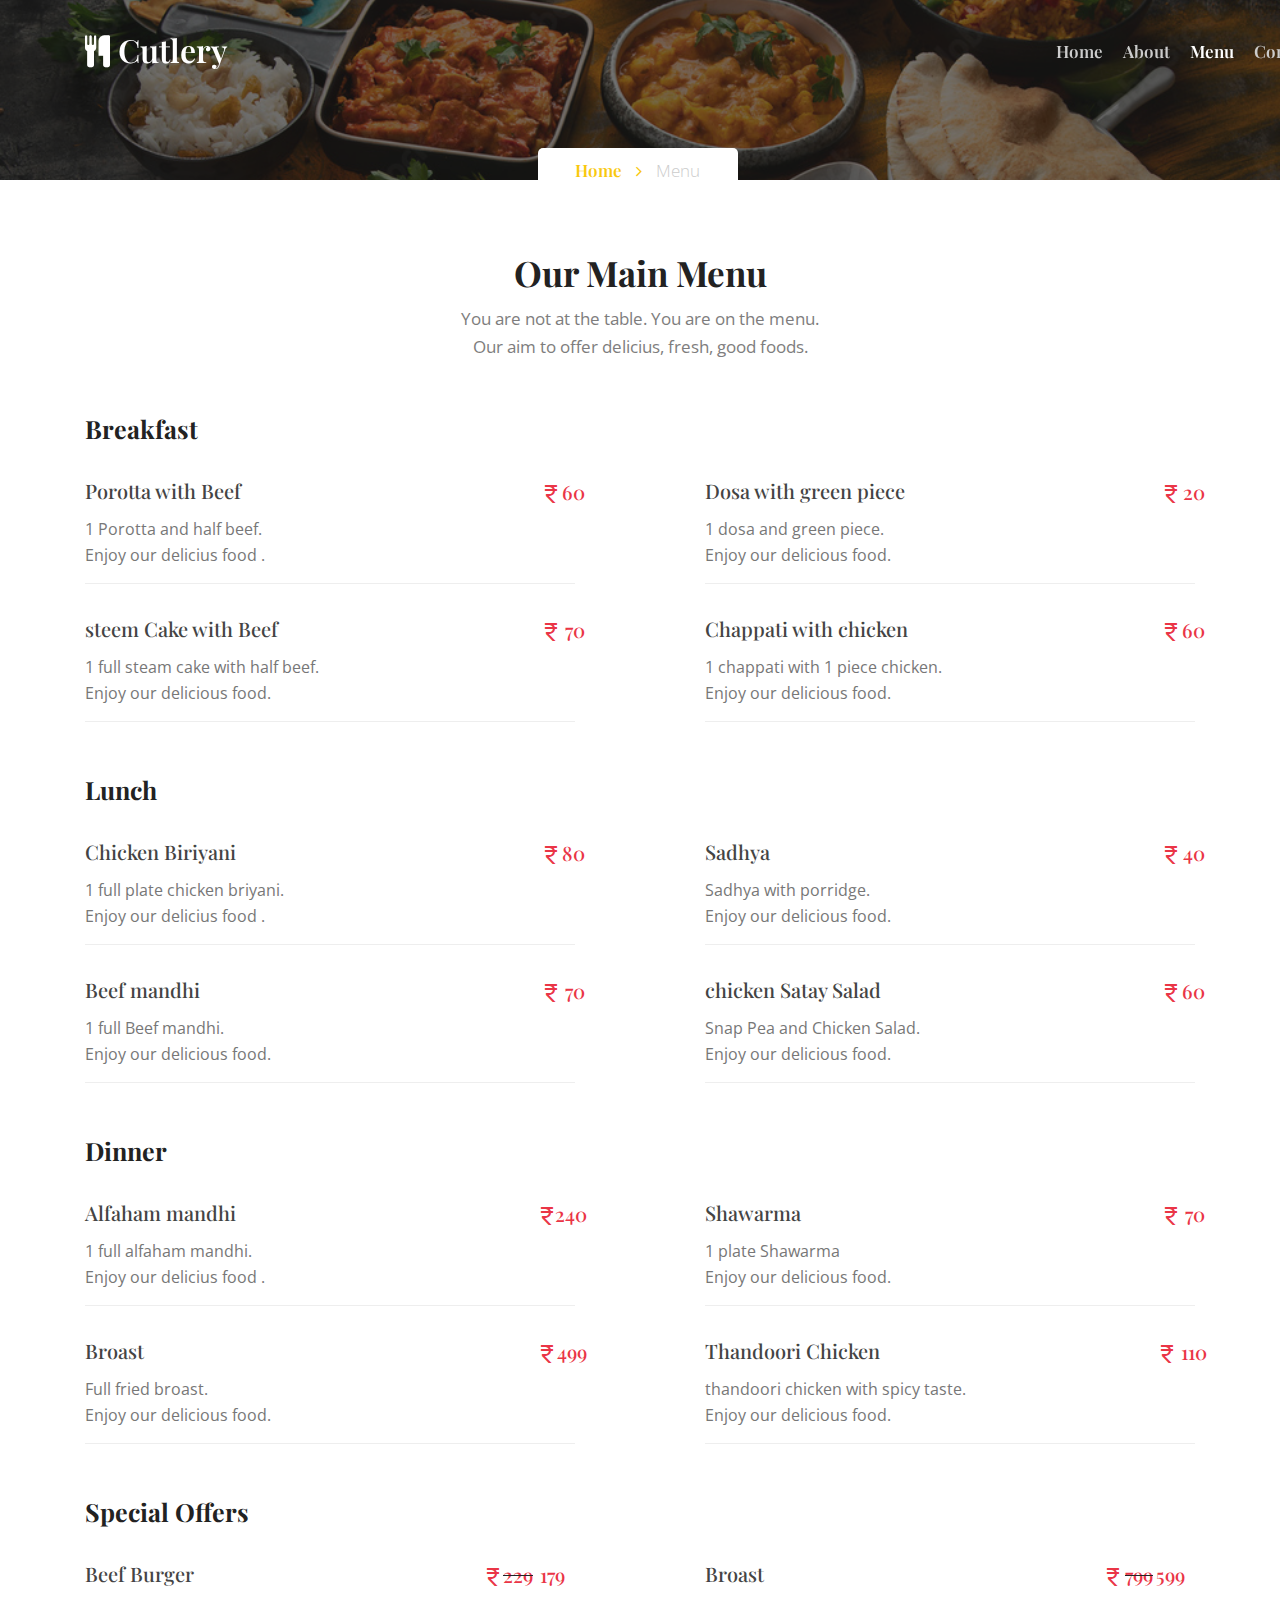
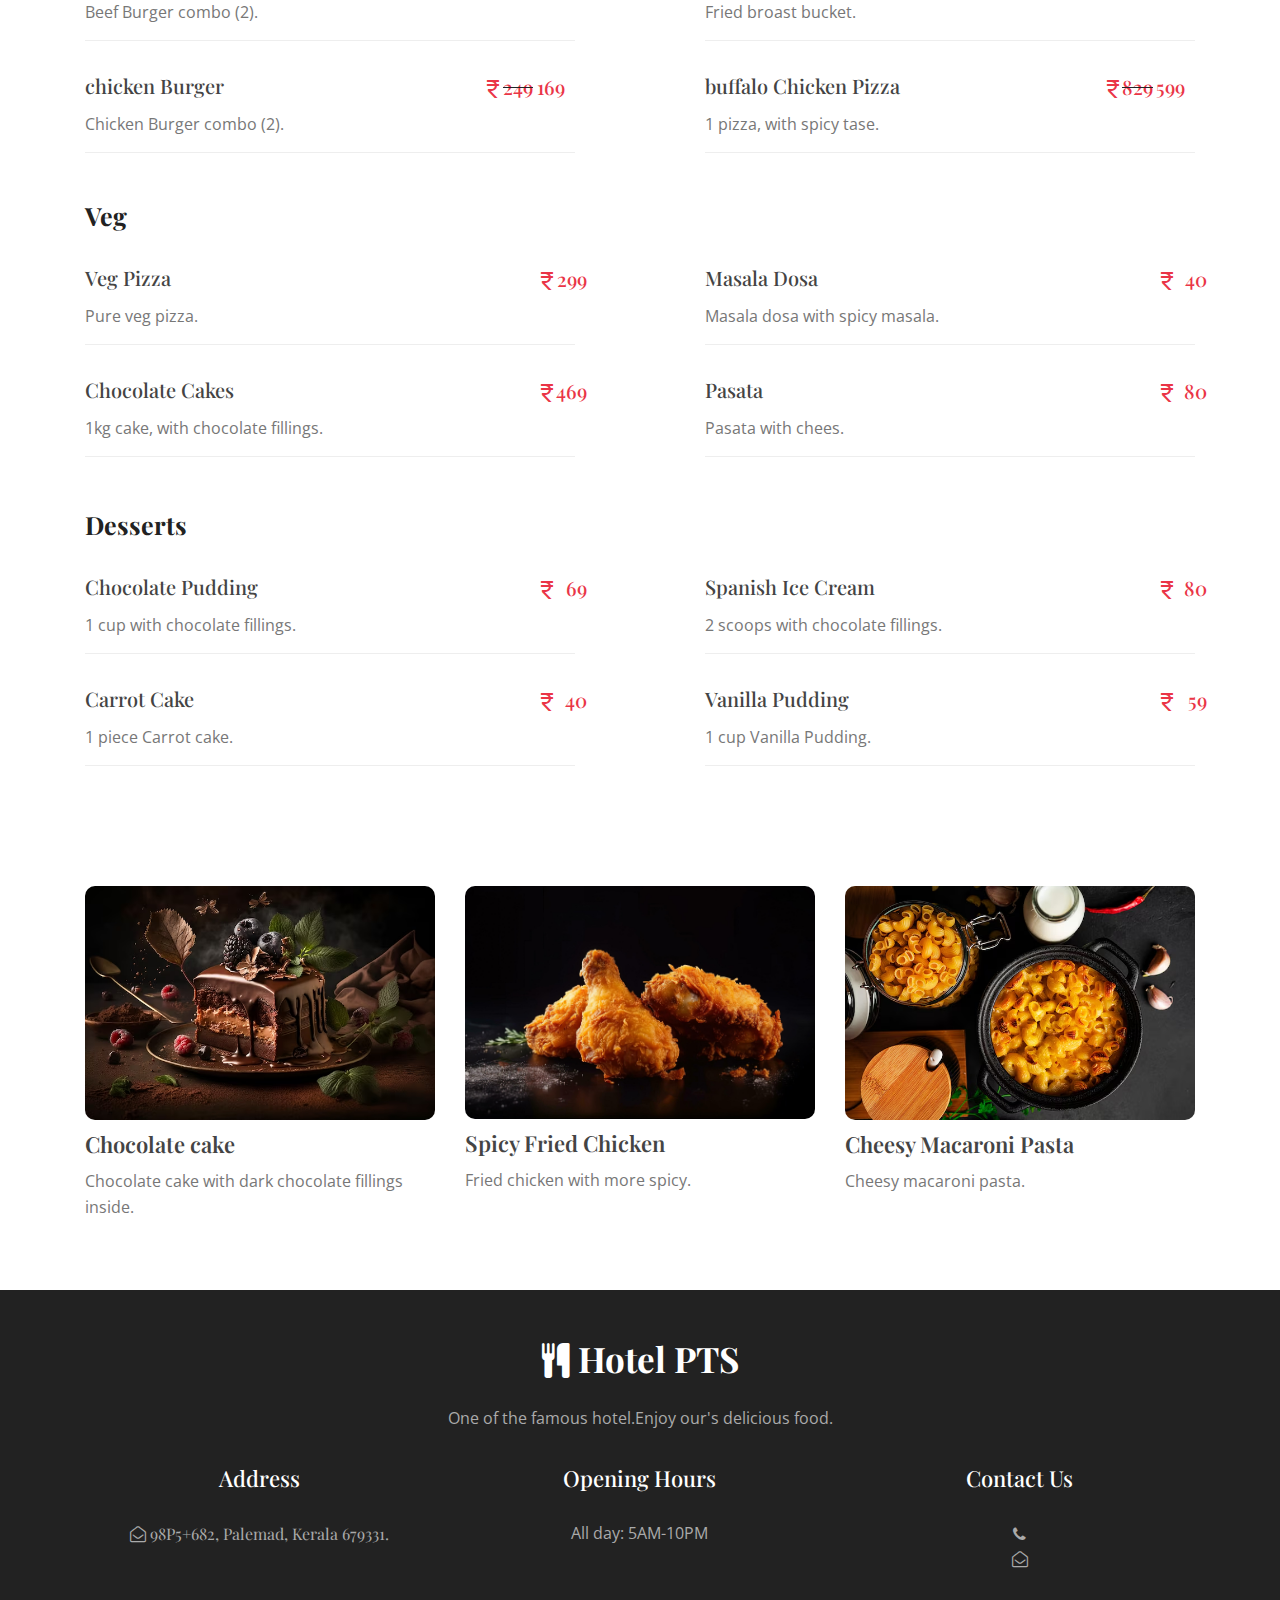
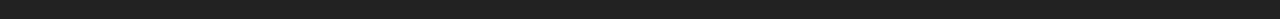
<file: services.html>
<!--
   Author: W3layouts
   Author URL: http://w3layouts.com
-->
<!doctype html>
<html lang="en">
  <head>
    <!-- Required meta tags -->
    <meta charset="utf-8">
    <meta name="viewport" content="width=device-width, initial-scale=1, shrink-to-fit=no">

    <title>Hotel PTS | menu</title>
    <link rel="icon" href="https://encrypted-tbn1.gstatic.com/images?q=tbn:ANd9GcTYugqlytHrTHfNxuXPQSKPMmSyXhlRROQ8RVIaQeUpgxul531Y" type="image/icon type">

    <!-- Template CSS -->
    <link rel="stylesheet" href="https://fonts.googleapis.com/css2?family=Material+Symbols+Outlined:opsz,wght,FILL,GRAD@24,400,0,0" />
    <link rel="stylesheet" href="assets/css/style-starter.css">
    <link href="https://fonts.googleapis.com/css?family=Playfair+Display:400,700&display=swap" rel="stylesheet">
    <link href="https://fonts.googleapis.com/css?family=Open+Sans&display=swap" rel="stylesheet">
  </head>
  <body id="home">
<section class=" w3l-header-4 header-sticky">
	<!--header-->
	<header id="site-header" class="fixed-top">
		<div class="container">
			<nav class="navbar navbar-expand-lg navbar-dark stroke">
				<a class="navbar-brand" href="index.html">
					<span class="fa fa-cutlery"></span> cutlery
				</a>
				<!-- if logo is image enable this   
			<a class="navbar-brand" href="#index.html">
				<img src="image-path" alt="Your logo" title="Your logo" style="height:35px;" />
			</a> -->
				<button class="navbar-toggler  collapsed bg-gradient" type="button" data-toggle="collapse" data-target="#navbarTogglerDemo02" aria-controls="navbarTogglerDemo02" aria-expanded="false" aria-label="Toggle navigation">
					<span class="navbar-toggler-icon fa icon-expand fa-bars"></span>
					<span class="navbar-toggler-icon fa icon-close fa-times"></span>
					
				</button>
	  
				<div style="margin-right: -130px;" class="collapse navbar-collapse" id="navbarTogglerDemo02">
					<ul class="navbar-nav ml-auto">
						<li class="nav-item @@home__active">
							<a class="nav-link" href="index.html">Home <span class="sr-only">(current)</span></a>
						</li>
						<li class="nav-item @@about__active">
							<a class="nav-link" href="about.html">About</a>
						</li>
						<li class="nav-item active">
							<a class="nav-link" href="services.html">Menu</a>
						</li>
						<li class="nav-item @@contact__active">
							<a class="nav-link" href="contact.html">Contact</a>
						</li>
						
					</ul>
				</div>
			</nav>
		</div>
	  </header>
	<!--/header-->
</section>

<script src="assets/js/jquery-3.3.1.min.js"></script> <!-- Common jquery plugin -->
<!--bootstrap working-->
<script src="assets/js/bootstrap.min.js"></script>
<!-- //bootstrap working-->
<!--/MENU-JS-->
<script>
	$(window).on("scroll", function () {
	  var scroll = $(window).scrollTop();
  
	  if (scroll >= 80) {
		$("#site-header").addClass("nav-fixed");
	  } else {
		$("#site-header").removeClass("nav-fixed");
	  }
	});
  
	//Main navigation Active Class Add Remove
	$(".navbar-toggler").on("click", function () {
	  $("header").toggleClass("active");
	});
	$(document).on("ready", function () {
	  if ($(window).width() > 991) {
		$("header").removeClass("active");
	  }
	  $(window).on("resize", function () {
		if ($(window).width() > 991) {
		  $("header").removeClass("active");
		}
	  });
	});
  </script>
  <!--//MENU-JS-->
<!-- disable body scroll which navbar is in active -->
<script>
$(function () {
  $('.navbar-toggler').click(function () {
    $('body').toggleClass('noscroll');
  })
});
</script>
<!-- disable body scroll which navbar is in active -->


<!-- breadcrumbs -->
<section class="w3l-inner-banner-main">
    <div class="about-inner services ">
        <div class="container">   

        <div class="breadcrumbs-sub">
            <ul class="breadcrumbs-custom-path">
                <li class="right-side "><a href="index.html" class="">Home <span class="fa fa-angle-right" aria-hidden="true"></span></a> <p></li>
                <li class="active ">Menu</li>
            </ul>
            </div>
</div>
</div>
</section>
<!-- breadcrumbs //-->
<section class="w3l-recent-work-hobbies" id="services"> 
    <div class="recent-work ">
        <div class="container">
            <div class="main-titles-head ">
                <h3 class="header-name ">
					Our Main Menu
                </h3>
                <p style="color: #7e7d7d;" class="tiltle-para  ">You are not at the table. You are on the menu. <br>
                Our aim to offer delicius, fresh, good foods.</p>
            </div>
            <div class="menu-body">
                <!-- Section starts: Appetizers -->
                <div class="menu-section ">
                    <h3 class="menu-section-title">Breakfast </h3>
                     <!-- list starts -->
                    <div class="appetizers">
                    <!-- Item starts -->
                    <div class="menu-item">
                        <div class="row border-dot no-gutters">
                            <div class="col-8 menu-item-name">
                                <h6>Porotta with Beef</h6>
                            </div>
                            <div class="col-4 menu-item-price text-right">
                                <h6><span style="margin-top: 5px;margin-right: 12px;" class="material-symbols-outlined">currency_rupee</span></h6>
                                <h6 style="margin-top: -30px; margin-right: -10px;">60</h6>
                            </div>
                        </div>
                        <div class="menu-item-description">
                            <p class="para">1 Porotta and half beef. <br>
                                Enjoy our delicius food .
                            </p>
                        </div>
                    </div>
                    <!-- Item ends -->
                    <!-- Item starts -->
                    <div class="menu-item">
                        <div class="row border-dot no-gutters">
                            <div class="col-8 menu-item-name">
                                <h6>Dosa with green piece</h6>
                            </div>
                            <div class="col-4 menu-item-price text-right">
                                <h6><span style="margin-top: 5px;margin-right: 12px;" class="material-symbols-outlined">currency_rupee</span></h6>
                                <h6 style="margin-top: -30px; margin-right: -10px;">20</h6>
                            </div>
                        </div>
                        <div class="menu-item-description">
                            <p class="para">1 dosa and green piece. <br>
                            Enjoy our delicious food.</p>
                        </div>
                    </div>
                    <!-- Item ends -->
            
                    <!-- Item starts -->
                    <div class="menu-item">
                        <div class="row border-dot no-gutters">
                            <div class="col-8 menu-item-name">
                                <h6>steem Cake with Beef</h6>
                            </div>
                            <div class="col-4 menu-item-price text-right">
                                <h6><span style="margin-top: 5px;margin-right: 12px;" class="material-symbols-outlined">currency_rupee</span></h6>
                                <h6 style="margin-top: -30px; margin-right: -10px;">70</h6>
                            </div>
                        </div>
                        <div class="menu-item-description">
                            <p class="para">1 full steam cake with half beef. <br>
                            Enjoy our delicious food.</p>
                        </div>
                    </div>
                    <!-- Item ends -->
                    <!-- Item starts -->
                    <div class="menu-item">
                        <div class="row border-dot no-gutters">
                            <div class="col-8 menu-item-name">
                                <h6>Chappati with chicken</h6>
                            </div>
                            <div class="col-4 menu-item-price text-right">
                                <h6><span style="margin-top: 5px;margin-right: 12px;" class="material-symbols-outlined">currency_rupee</span></h6>
                                <h6 style="margin-top: -30px; margin-right: -10px;">60</h6>
                            </div>
                        </div>
                        <div class="menu-item-description">
                            <p class="para">1 chappati with 1 piece chicken. <br>
                            Enjoy our delicious food.</p>
                        </div>
                    </div>
                    <!-- Item ends -->
                </div>
               
                 <!-- list end-->
                </div>
                <!-- Section ends: Appetizers -->
                 

                <div class="menu-section ">
                    <h3 class="menu-section-title">Lunch </h3>
                     <!-- list starts -->
                    <div class="appetizers">
                    <!-- Item starts -->
                    <div class="menu-item">
                        <div class="row border-dot no-gutters">
                            <div class="col-8 menu-item-name">
                                <h6>Chicken Biriyani</h6>
                            </div>
                            <div class="col-4 menu-item-price text-right">
                                <h6><span style="margin-top: 5px;margin-right: 12px;" class="material-symbols-outlined">currency_rupee</span></h6>
                                <h6 style="margin-top: -30px; margin-right: -10px;">80</h6>
                            </div>
                        </div>
                        <div class="menu-item-description">
                            <p class="para">1 full plate chicken briyani. <br>
                                Enjoy our delicius food .
                            </p>
                        </div>
                    </div>
                    <!-- Item ends -->
                    <!-- Item starts -->
                    <div class="menu-item">
                        <div class="row border-dot no-gutters">
                            <div class="col-8 menu-item-name">
                                <h6>Sadhya</h6>
                            </div>
                            <div class="col-4 menu-item-price text-right">
                                <h6><span style="margin-top: 5px;margin-right: 12px;" class="material-symbols-outlined">currency_rupee</span></h6>
                                <h6 style="margin-top: -30px; margin-right: -10px;">40</h6>
                            </div>
                        </div>
                        <div class="menu-item-description">
                            <p class="para">Sadhya with porridge. <br>
                            Enjoy our delicious food.</p>
                        </div>
                    </div>
                    <!-- Item ends -->
            
                    <!-- Item starts -->
                    <div class="menu-item">
                        <div class="row border-dot no-gutters">
                            <div class="col-8 menu-item-name">
                                <h6>Beef mandhi</h6>
                            </div>
                            <div class="col-4 menu-item-price text-right">
                                <h6><span style="margin-top: 5px;margin-right: 12px;" class="material-symbols-outlined">currency_rupee</span></h6>
                                <h6 style="margin-top: -30px; margin-right: -10px;">70</h6>
                            </div>
                        </div>
                        <div class="menu-item-description">
                            <p class="para">1 full Beef mandhi.<br>
                            Enjoy our delicious food.</p>
                        </div>
                    </div>
                    <!-- Item ends -->
                    <!-- Item starts -->
                    <div class="menu-item">
                        <div class="row border-dot no-gutters">
                            <div class="col-8 menu-item-name">
                                <h6>chicken Satay Salad</h6>
                            </div>
                            <div class="col-4 menu-item-price text-right">
                                <h6><span style="margin-top: 5px;margin-right: 12px;" class="material-symbols-outlined">currency_rupee</span></h6>
                                <h6 style="margin-top: -30px; margin-right: -10px;">60</h6>
                            </div>
                        </div>
                        <div class="menu-item-description">
                            <p class="para">Snap Pea and Chicken Salad. <br>
                            Enjoy our delicious food.</p>
                        </div>
                    </div>
                    <!-- Item ends -->
                </div>
               
                 <!-- list end-->
                </div>



                <div class="menu-section ">
                    <h3 class="menu-section-title">Dinner </h3>
                     <!-- list starts -->
                    <div class="appetizers">
                    <!-- Item starts -->
                    <div class="menu-item">
                        <div class="row border-dot no-gutters">
                            <div class="col-8 menu-item-name">
                                <h6>Alfaham mandhi</h6>
                            </div>
                            <div class="col-4 menu-item-price text-right">
                                <h6><span style="margin-top: 5px;margin-right: 16px;" class="material-symbols-outlined">currency_rupee</span></h6>
                                <h6 style="margin-top: -30px; margin-right: -12px;">240</h6>
                            </div>
                        </div>
                        <div class="menu-item-description">
                            <p class="para">1 full alfaham mandhi. <br>
                                Enjoy our delicius food .
                            </p>
                        </div>
                    </div>
                    <!-- Item ends -->
                    <!-- Item starts -->
                    <div class="menu-item">
                        <div class="row border-dot no-gutters">
                            <div class="col-8 menu-item-name">
                                <h6>Shawarma</h6>
                            </div>
                            <div class="col-4 menu-item-price text-right">
                                <h6><span style="margin-top: 5px;margin-right: 12px;" class="material-symbols-outlined">currency_rupee</span></h6>
                                <h6 style="margin-top: -30px; margin-right: -10px;">70</h6>
                            </div>
                        </div>
                        <div class="menu-item-description">
                            <p class="para">1 plate Shawarma <br>
                            Enjoy our delicious food.</p>
                        </div>
                    </div>
                    <!-- Item ends -->
            
                    <!-- Item starts -->
                    <div class="menu-item">
                        <div class="row border-dot no-gutters">
                            <div class="col-8 menu-item-name">
                                <h6>Broast</h6>
                            </div>
                            <div class="col-4 menu-item-price text-right">
                                <h6><span style="margin-top: 5px;margin-right: 16px;" class="material-symbols-outlined">currency_rupee</span></h6>
                                <h6 style="margin-top: -30px; margin-right: -12px;">499</h6>
                            </div>
                        </div>
                        <div class="menu-item-description">
                            <p class="para">Full fried broast.<br>
                            Enjoy our delicious food.</p>
                        </div>
                    </div>
                    <!-- Item ends -->
                    <!-- Item starts -->
                    <div class="menu-item">
                        <div class="row border-dot no-gutters">
                            <div class="col-8 menu-item-name">
                                <h6>Thandoori Chicken</h6>
                            </div>
                            <div class="col-4 menu-item-price text-right">
                                <h6><span style="margin-top: 5px;margin-right: 16px;" class="material-symbols-outlined">currency_rupee</span></h6>
                                <h6 style="margin-top: -30px; margin-right: -12px;">110</h6>
                            </div>
                        </div>
                        <div class="menu-item-description">
                            <p class="para">thandoori chicken with spicy taste. <br>
                            Enjoy our delicious food.</p>
                        </div>
                    </div>
                    <!-- Item ends -->
                </div>
               
                 <!-- list end-->
                </div>


                <!-- Section starts: Appetizers -->
                <div class="menu-section">
                    <h3 class="menu-section-title">Special Offers
                    </h3>
                       <!-- list starts -->
                       <div class="appetizers">
                    <!-- Item starts -->
                    <div class="menu-item">
                        <div class="row border-dot no-gutters">
                            <div class="col-8 menu-item-name">
                                <h6>Beef Burger</h6>
                            </div>
                            <div class="col-4 menu-item-price text-right">
                           <h6><s><span style="margin-top: 5px;margin-right: 70px;" class="material-symbols-outlined">currency_rupee</span></s></h6>
                            <s> <h6 style="margin-top: -30px;margin-right: 42px;">229</h6></s>
                            <h6 style="margin-top: -24px;margin-right: 10px;">179</h6>
                            </div>
                        </div>
                        <div class="menu-item-description">
                            <p class="para">Beef Burger combo (2).</p>
                        </div>
                    </div>
                    <!-- Item ends -->
                    <!-- Item starts -->
                    <div class="menu-item">
                        <div class="row border-dot no-gutters">
                            <div class="col-8 menu-item-name">
                                <h6>Broast</h6>
                            </div>
                            <div class="col-4 menu-item-price text-right">
                                <h6><s><span style="margin-top: 5px;margin-right: 70px;" class="material-symbols-outlined">currency_rupee</span></s></h6>
                                <s> <h6 style="margin-top: -30px;margin-right: 42px;">799</h6></s>
                                <h6 style="margin-top: -24px;margin-right: 10px;">599</h6>
                            </div>
                        </div>
                        <div class="menu-item-description">
                            <p class="para">Fried broast bucket.</p>
                        </div>
                    </div>
                    <!-- Item ends -->
                    <!-- Item starts -->
                    <div class="menu-item">
                        <div class="row border-dot no-gutters">
                            <div class="col-8 menu-item-name">
                                <h6>chicken Burger </h6>
                            </div>
                            <div class="col-4 menu-item-price text-right">
                                <h6><s><span style="margin-top: 5px;margin-right: 70px;" class="material-symbols-outlined">currency_rupee</span></s></h6>
                                <s> <h6 style="margin-top: -30px;margin-right: 42px;">249</h6></s>
                                <h6 style="margin-top: -24px;margin-right: 10px;">169</h6>
                            </div>
                        </div>
                        <div class="menu-item-description">
                            <p class="para">Chicken Burger combo (2).</p>
                        </div>
                    </div>
                    <!-- Item ends -->
                    <!-- Item starts -->
                    <div class="menu-item">
                        <div class="row border-dot no-gutters">
                            <div class="col-8 menu-item-name">
                                <h6>buffalo Chicken Pizza</h6>
                            </div>
                            <div class="col-4 menu-item-price text-right">
                                <h6><s><span style="margin-top: 5px;margin-right: 70px;" class="material-symbols-outlined">currency_rupee</span></s></h6>
                                <s> <h6 style="margin-top: -30px;margin-right: 42px;">829</h6></s>
                            <h6 style="margin-top: -24px;margin-right: 10px;">599</h6>
                            </div>
                        </div>
                        <div class="menu-item-description">
                            <p class="para">1 pizza, with spicy tase.</p>
                        </div>
                    </div>
                    <!-- Item ends -->
                </div>
                <!-- list end-->
                </div>
                <!-- Section ends: Appetizers -->
                
                <!-- Section starts: Drinks -->
                <div style="padding-top: 45px;" class="menu-section">
                    <h3 class="menu-section-title">Veg</h3>
                    <!-- list starts -->
                    <div class="appetizers">
                    <!-- Item starts -->
                    <div class="menu-item">
                        <div class="row border-dot no-gutters">
                            <div class="col-8 menu-item-name">
                                <h6>Veg Pizza</h6>
                            </div>
                            <div class="col-4 menu-item-price text-right">
                                <h6><span style="margin-top: 5px;margin-right: 16px;" class="material-symbols-outlined">currency_rupee</span></h6>
                                <h6 style="margin-top: -30px; margin-right: -12px;">299</h6>
                            </div>
                        </div>
                        <div class="menu-item-description">
                            <p class="para">Pure veg pizza.</p>
                        </div>
                    </div>
                    <!-- Item ends -->
                    <!-- Item starts -->
                    <div class="menu-item">
                        <div class="row border-dot no-gutters">
                            <div class="col-8 menu-item-name">
                                <h6>Masala Dosa</h6>
                            </div>
                            <div class="col-4 menu-item-price text-right">
                                <h6><span style="margin-top: 5px;margin-right: 16px;" class="material-symbols-outlined">currency_rupee</span></h6>
                                <h6 style="margin-top: -30px; margin-right: -12px;">40</h6>
                            </div>
                        </div>
                        <div class="menu-item-description">
                            <p class="para">Masala dosa with spicy masala.</p>
                        </div>
                    </div>
                    <!-- Item ends -->
                    <!-- Item starts -->
                    <div class="menu-item">
                        <div class="row border-dot no-gutters">
                            <div class="col-8 menu-item-name">
                                <h6>Chocolate Cakes</h6>
                            </div>
                            <div class="col-4 menu-item-price text-right">
                                <h6><span style="margin-top: 5px;margin-right: 16px;" class="material-symbols-outlined">currency_rupee</span></h6>
                                <h6 style="margin-top: -30px; margin-right: -12px;">469</h6>
                            </div>
                        </div>
                        <div class="menu-item-description">
                            <p class="para">1kg cake, with chocolate fillings.</p>
                        </div>
                    </div>
                    <!-- Item ends -->
                    <!-- Item starts -->
                    <div class="menu-item">
                        <div class="row border-dot no-gutters">
                            <div class="col-8 menu-item-name">
                                <h6>Pasata</h6>
                            </div>
                            <div class="col-4 menu-item-price text-right">
                                <h6><span style="margin-top: 5px;margin-right: 16px;" class="material-symbols-outlined">currency_rupee</span></h6>
                                <h6 style="margin-top: -30px; margin-right: -12px;">80</h6>
                            </div>
                        </div>
                        <div class="menu-item-description">
                            <p class="para">Pasata with chees.</p>
                        </div>
                    </div>
                    <!-- Item ends -->     
                </div>
                <!-- list end -->
                </div>
                <!-- Section ends: Drinks -->

                <!-- Section starts: Drinks -->
                <div class="menu-section">
                    <h3 class="menu-section-title">Desserts
                    </h3>
                    <!-- list starts -->
                    <div class="appetizers">
                    <!-- Item starts -->
                    <div class="menu-item">
                        <div class="row border-dot no-gutters">
                            <div class="col-8 menu-item-name">
                                <h6>Chocolate Pudding</h6>
                            </div>
                            <div class="col-4 menu-item-price text-right">
                                <h6><span style="margin-top: 5px;margin-right: 16px;" class="material-symbols-outlined">currency_rupee</span></h6>
                                <h6 style="margin-top: -30px; margin-right: -12px;">69</h6>
                            </div>
                        </div>
                        <div class="menu-item-description">
                            <p class="para">1 cup with chocolate fillings.</p>
                        </div>
                    </div>
                    <!-- Item ends -->
                    <!-- Item starts -->
                    <div class="menu-item">
                        <div class="row border-dot no-gutters">
                            <div class="col-8 menu-item-name">
                                <h6>Spanish Ice Cream</h6>
                            </div>
                            <div class="col-4 menu-item-price text-right">
                                <h6><span style="margin-top: 5px;margin-right: 16px;" class="material-symbols-outlined">currency_rupee</span></h6>
                                <h6 style="margin-top: -30px; margin-right: -12px;">80</h6>
                            </div>
                        </div>
                        <div class="menu-item-description">
                            <p class="para">2 scoops with chocolate fillings.</p>
                        </div>
                    </div>
                    <!-- Item ends -->
                    <!-- Item starts -->
                    <div class="menu-item">
                        <div class="row border-dot no-gutters">
                            <div class="col-8 menu-item-name">
                                <h6>Carrot Cake</h6>
                            </div>
                            <div class="col-4 menu-item-price text-right">
                                <h6><span style="margin-top: 5px;margin-right: 16px;" class="material-symbols-outlined">currency_rupee</span></h6>
                                <h6 style="margin-top: -30px; margin-right: -12px;">40</h6>
                            </div>
                        </div>
                        <div class="menu-item-description">
                            <p class="para"> 1 piece Carrot cake. </p>
                        </div>
                    </div>
                    <!-- Item ends -->
                    <!-- Item starts -->
                    <div class="menu-item">
                        <div class="row border-dot no-gutters">
                            <div class="col-8 menu-item-name">
                                <h6>Vanilla Pudding</h6>
                            </div>
                            <div class="col-4 menu-item-price text-right">
                                <h6><span style="margin-top: 5px;margin-right: 16px;" class="material-symbols-outlined">currency_rupee</span></h6>
                                <h6 style="margin-top: -30px; margin-right: -12px;">59</h6>
                            </div>
                        </div>
                        <div class="menu-item-description">
                            <p class="para">1 cup Vanilla Pudding.</p>
                        </div>
                    </div>
                    <!-- Item ends -->
                </div>
                <!-- list starts -->
                </div>
                <!-- Section ends: Drinks -->
            </div>
        </div>
    </div>
</section>
<section class="w3l-services-two" id="services">
    <div class="service-single-page ">
        <div class="container">
            <div class="gallery-image row">
              <div class="img-box col-lg-4 col-md-6">
                <img src="assets/images/cake-menu.avif" alt="product" class="img-responsive ">
                <h5 class="my-2"><a href="about.html">Chocolate cake </a></h5>
                <p class="para">Chocolate cake with dark chocolate fillings inside.</p>
              </div>
              <div class="img-box col-lg-4 col-md-6">
                <img src="assets/images/spicy fried chicken.jpg" alt="product" class="img-responsive ">
                <h5 class="my-2"><a href="about.html">Spicy Fried Chicken</a></h5>
                <p class="para">Fried chicken with more spicy.</p>
              </div>
              <div class="img-box col-lg-4 col-md-6">
                <img src="assets/images/macaroni pasta.avif" alt="product" class="img-responsive ">
                <h5 class="my-2"><a href="about.html">Cheesy Macaroni Pasta</a></h5>
                <p class="para">Cheesy macaroni pasta.</p>
                </div>
                </div>
    </div>
</div>
</section>
<section class="w3l-footer-29-main">
	<div class="footer-29 py-5 text-center">
	  <div class="container">
		<div class="footer-list-29 footer-1 ">
				<h2><a href="index.html" class="footer-logo"><span class="fa fa-cutlery"></span> Hotel PTS </a></h2>
				<p class="para">One of the famous hotel.Enjoy our's delicious food.</p>
	
		  </div>
		<div class="row footer-top-29">

		  <div class="col-lg-4 col-md-4 col-sm-6 footer-list-29 footer-2 ">
				<h6 class="footer-title-29">Address</h6>
				<ul>
          <li><a href="98P5+682, Palemad, Kerala 679331" class="Address"><span class="fa fa-envelope-open-o"></span> 98P5+682, Palemad, Kerala 679331. </a></li>
					
				</ul>
		  </div>
		  <div class="col-lg-4 col-md-4 col-sm-6 footer-list-29 footer-2 ">
				<h6 class="footer-title-29">Opening Hours</h6>
				<ul>
						<li><p><span>All day:</span> 5AM-10PM</p></li>
					
				</ul>
		  </div>
		  <div class="col-lg-4 col-md-4 col-sm-6 footer-list-29 footer-2 ">
				<h6 class="footer-title-29">Contact Us</h6>
				<ul>
					<li><a href=""><span class="fa fa-phone"></span> </a></li>
					<li><a href="" class="mail"><span class="fa fa-envelope-open-o"></span> </a></li>
				</ul>
		  </div>
		</div>
	</div>
  </section>
  
  
<!-- move top -->
<button onclick="topFunction()" id="movetop" title="Go to top">
	<span class="fa fa-long-arrow-up"></span>
</button>
<script>
	// When the user scrolls down 20px from the top of the document, show the button
	window.onscroll = function () {
		scrollFunction()
	};

	function scrollFunction() {
		if (document.body.scrollTop > 20 || document.documentElement.scrollTop > 20) {
			document.getElementById("movetop").style.display = "block";
		} else {
			document.getElementById("movetop").style.display = "none";
		}
	}

	// When the user clicks on the button, scroll to the top of the document
	function topFunction() {
		document.body.scrollTop = 0;
		document.documentElement.scrollTop = 0;
	}
</script>
<!-- /move top -->
</body>

</html>
</file>
